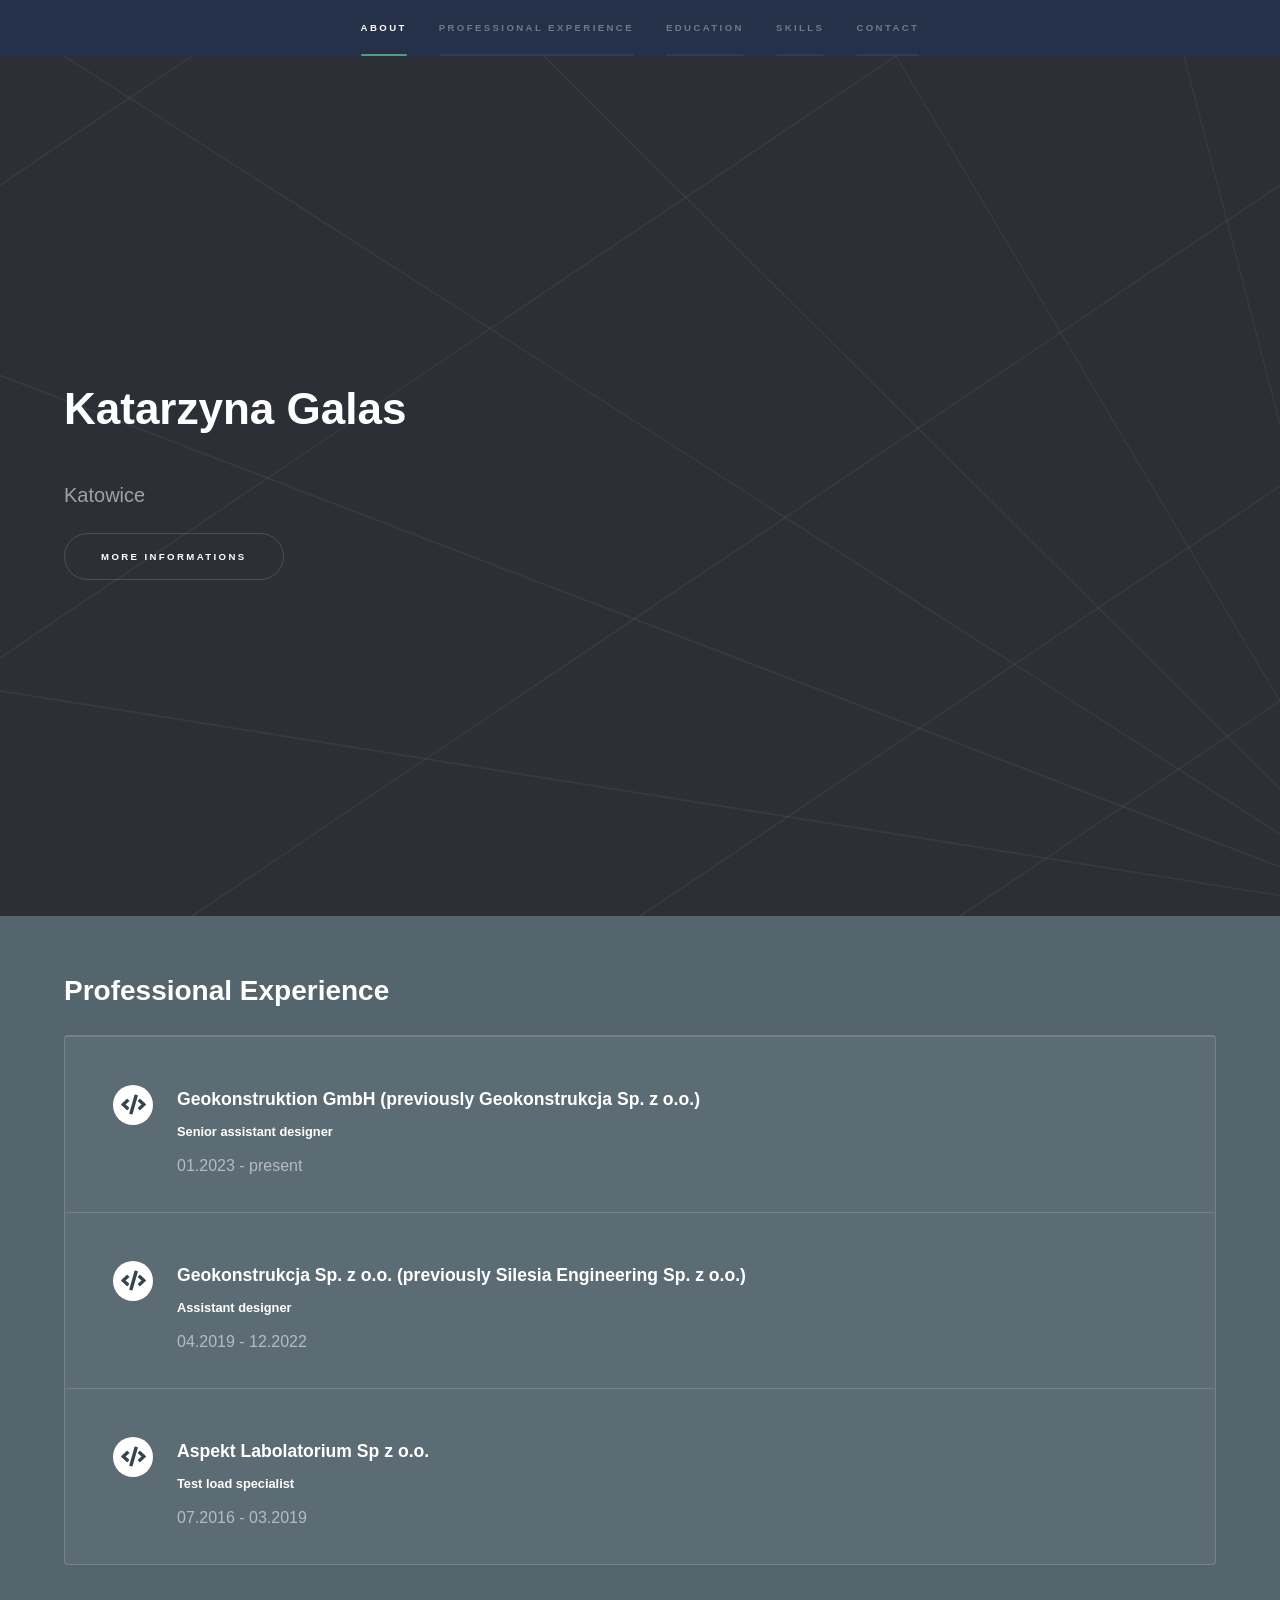
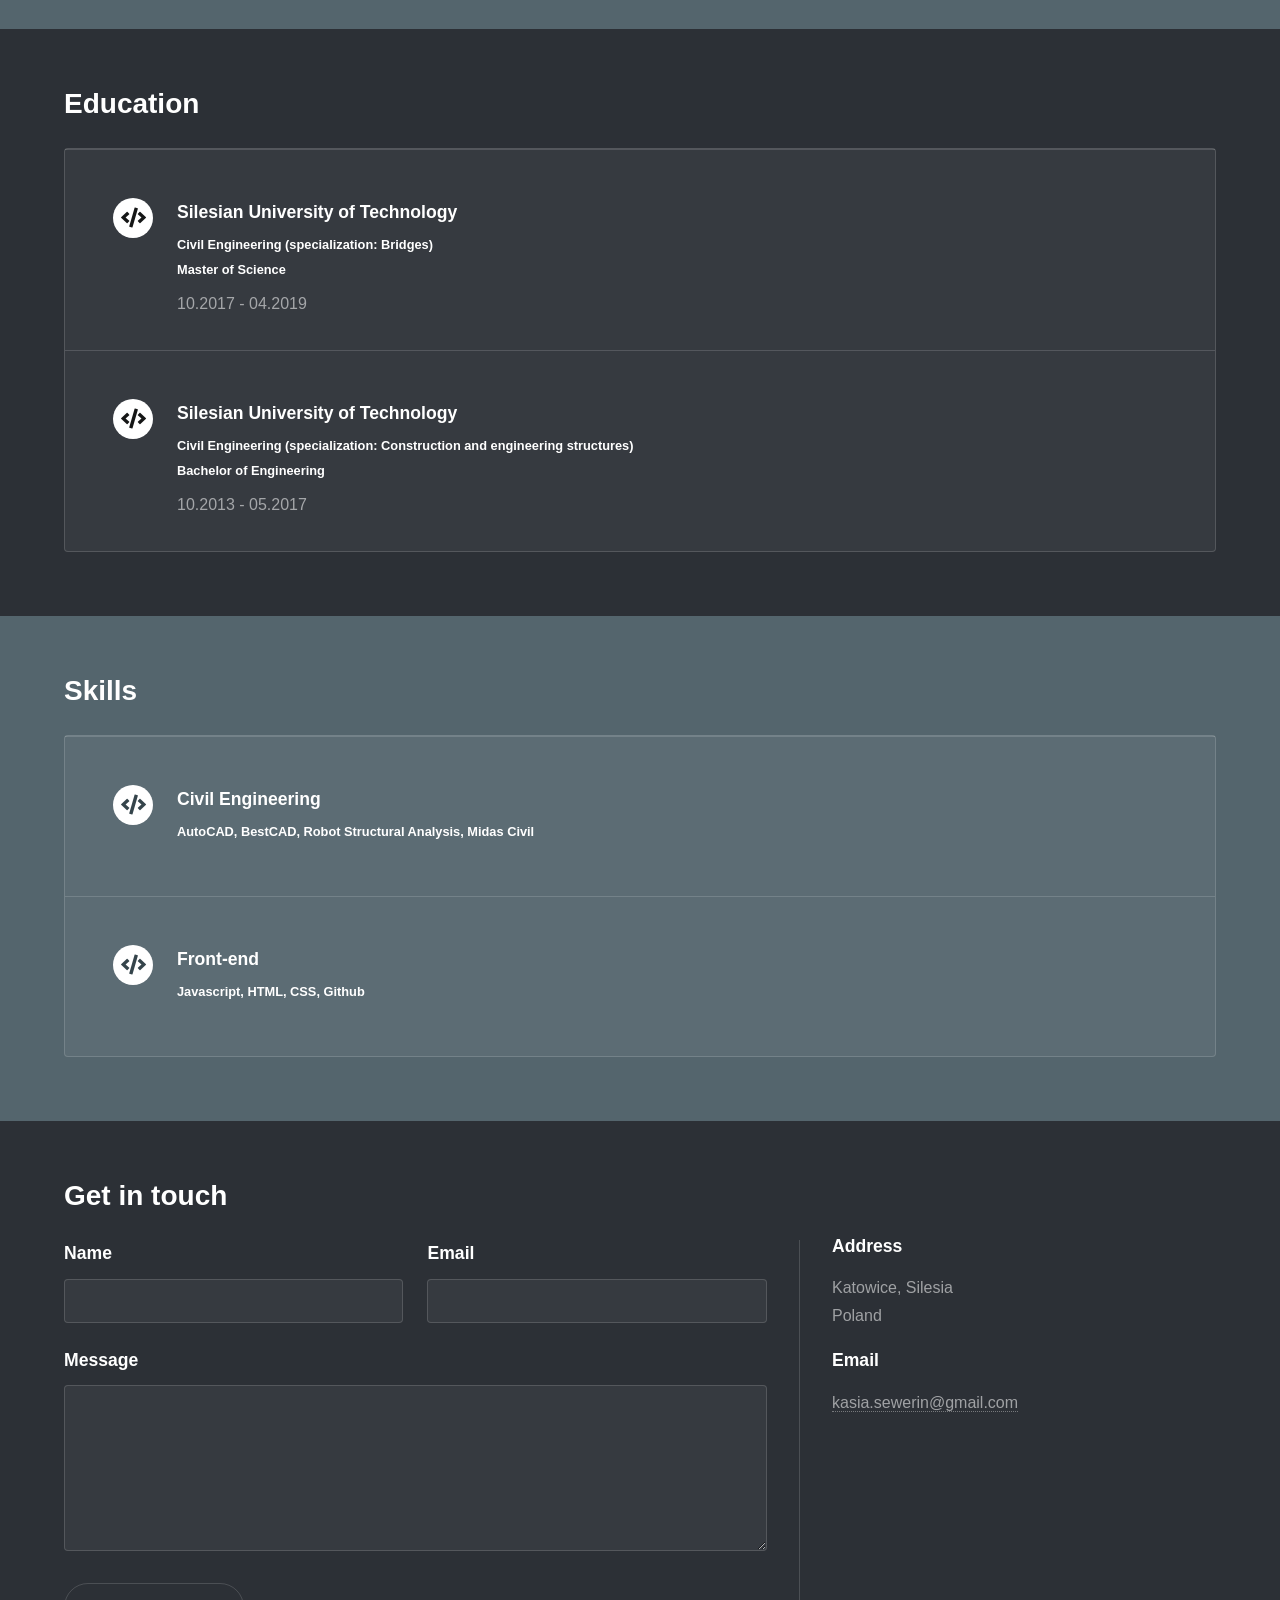
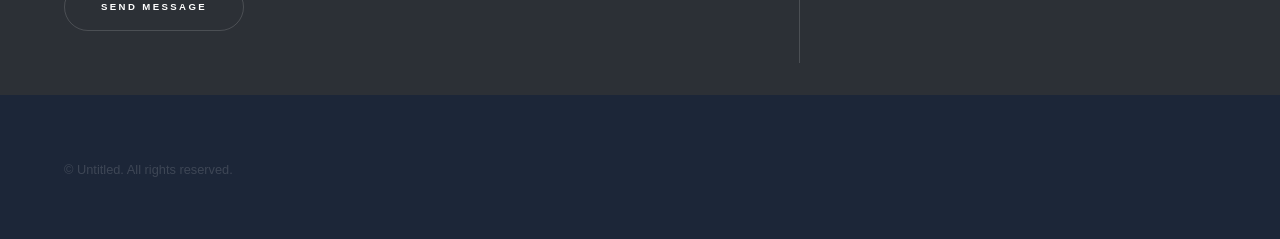
<file: index.html>
<!DOCTYPE HTML>
<!--
	Hyperspace by Pixelarity
	pixelarity.com | hello@pixelarity.com
	License: pixelarity.com/license
-->
<html>
	<head>
		<title>Untitled</title>
		<meta charset="utf-8" />
		<meta name="viewport" content="width=device-width, initial-scale=1, user-scalable=no" />
		<link rel="stylesheet" href="assets/css/main.css" />
		<noscript><link rel="stylesheet" href="assets/css/noscript.css" /></noscript>
	</head>
	<body class="is-preload">

		<!-- Sidebar -->
			<section id="sidebar">
				<div class="inner">
					<nav>
						<ul>
							<li><a href="#intro">About</a></li>
							<li><a href="#one">Professional Experience</a></li>
							<li><a href="#two">Education</a></li>
							<li><a href="#three">Skills</a></li>
							<li><a href="#four">Contact</a></li>
						</ul>
					</nav>
				</div>
			</section>

		<!-- Wrapper -->
			<div id="wrapper">

				<!-- Intro -->
					<section id="intro" class="wrapper style1 fullscreen fade-up">
						<div class="inner">
							<h1>Katarzyna Galas</h1>
							<p>Katowice<br />
							</p>
							<ul class="actions">
								<li><a href="#one" class="button scrolly">More informations</a></li>
							</ul>
						</div>
					</section>
				<!-- One -->
					<section id="one" class="wrapper style2 fade-up">
						<div class="inner">
							<h2>Professional Experience</h2>
							<div class="features">
								<section>
									<span class="icon solid major fa-code"></span>
									<h3>Geokonstruktion GmbH (previously Geokonstrukcja Sp. z o.o.)</h3>
									<h5>Senior assistant designer</h5>
									<p>01.2023 - present</p>
								</section>
								<section>
									<span class="icon solid major fa-code"></span>
									<h3>Geokonstrukcja Sp. z o.o. (previously Silesia Engineering Sp. z o.o.)</h3>
									<h5>Assistant designer</h5>
									<p>04.2019 - 12.2022</p>
								</section>
								<section>
									<span class="icon solid major fa-code"></span>
									<h3>Aspekt Labolatorium Sp z o.o.</h3>
									<h5>Test load specialist</h5>
									<p>07.2016 - 03.2019</p>
								</section>
							</div>
						</div>
					</section>
				<!-- Two -->
					<section id="two" class="wrapper style3 fade-up">
						<div class="inner">
							<h2>Education</h2>
							<div class="features">
								<section>
									<span class="icon solid major fa-code"></span>
									<h3>Silesian University of Technology</h3>
									<h5>Civil Engineering (specialization: Bridges)</h5>
									<h5>Master of Science</h5>
									<p>10.2017 - 04.2019</p>
								</section>
								<section>
									<span class="icon solid major fa-code"></span>
									<h3>Silesian University of Technology</h3>
									<h5>Civil Engineering (specialization: Construction and engineering structures)</h5>
									<h5>Bachelor of Engineering</h5>
									<p>10.2013 - 05.2017</p>
								</section>
							</div>
						</div>
					</section>
				<!-- Three -->
					<section id="three" class="wrapper style2 spotlights">
						<div class="inner">
									<h2>Skills</h2>
									<div class="features">
									<section>
									<span class="icon solid major fa-code"></span>
									<h3>Civil Engineering</h3>
									<h5>AutoCAD, BestCAD, Robot Structural Analysis, Midas Civil</h5><br>
									</section>
									<section>
									<span class="icon solid major fa-code"></span>
									<h3>Front-end</h3>
									<h5>Javascript, HTML, CSS, Github</h5><br>
									</div>
								</div>
							</section>	
						</section>
					<!-- Four -->
					<section id="four" class="wrapper style1 fade-up">
						<div class="inner">
							<h2>Get in touch</h2>
							<div class="split style1">
								<section>
									<form method="post" action="#">
										<div class="fields">
											<div class="field half">
												<label for="name">Name</label>
												<input type="text" name="name" id="name" />
											</div>
											<div class="field half">
												<label for="email">Email</label>
												<input type="text" name="email" id="email" />
											</div>
											<div class="field">
												<label for="message">Message</label>
												<textarea name="message" id="message" rows="5"></textarea>
											</div>
										</div>
										<ul class="actions">
											<li><a href="" class="button submit">Send Message</a></li>
										</ul>
									</form>
								</section>
								<section>
									<ul class="contact">
										<li>
											<h3>Address</h3>
											<span>Katowice, Silesia<br />
											Poland</span>
										</li>
										<li>
											<h3>Email</h3>
											<a href="#">kasia.sewerin@gmail.com</a>
										</li>
										
										
								</section>
							</div>
						</div>
					</section>

			</div>


		<!-- Footer -->
			<footer id="footer" class="wrapper style1-alt">
				<div class="inner">
					<ul class="menu">
						<li>&copy; Untitled. All rights reserved.</li>
					</ul>
				</div>
			</footer>

		<!-- Scripts -->
			<script src="assets/js/jquery.min.js"></script>
			<script src="assets/js/jquery.scrollex.min.js"></script>
			<script src="assets/js/jquery.scrolly.min.js"></script>
			<script src="assets/js/browser.min.js"></script>
			<script src="assets/js/breakpoints.min.js"></script>
			<script src="assets/js/util.js"></script>
			<script src="assets/js/main.js"></script>

	</body>
</html>
</file>
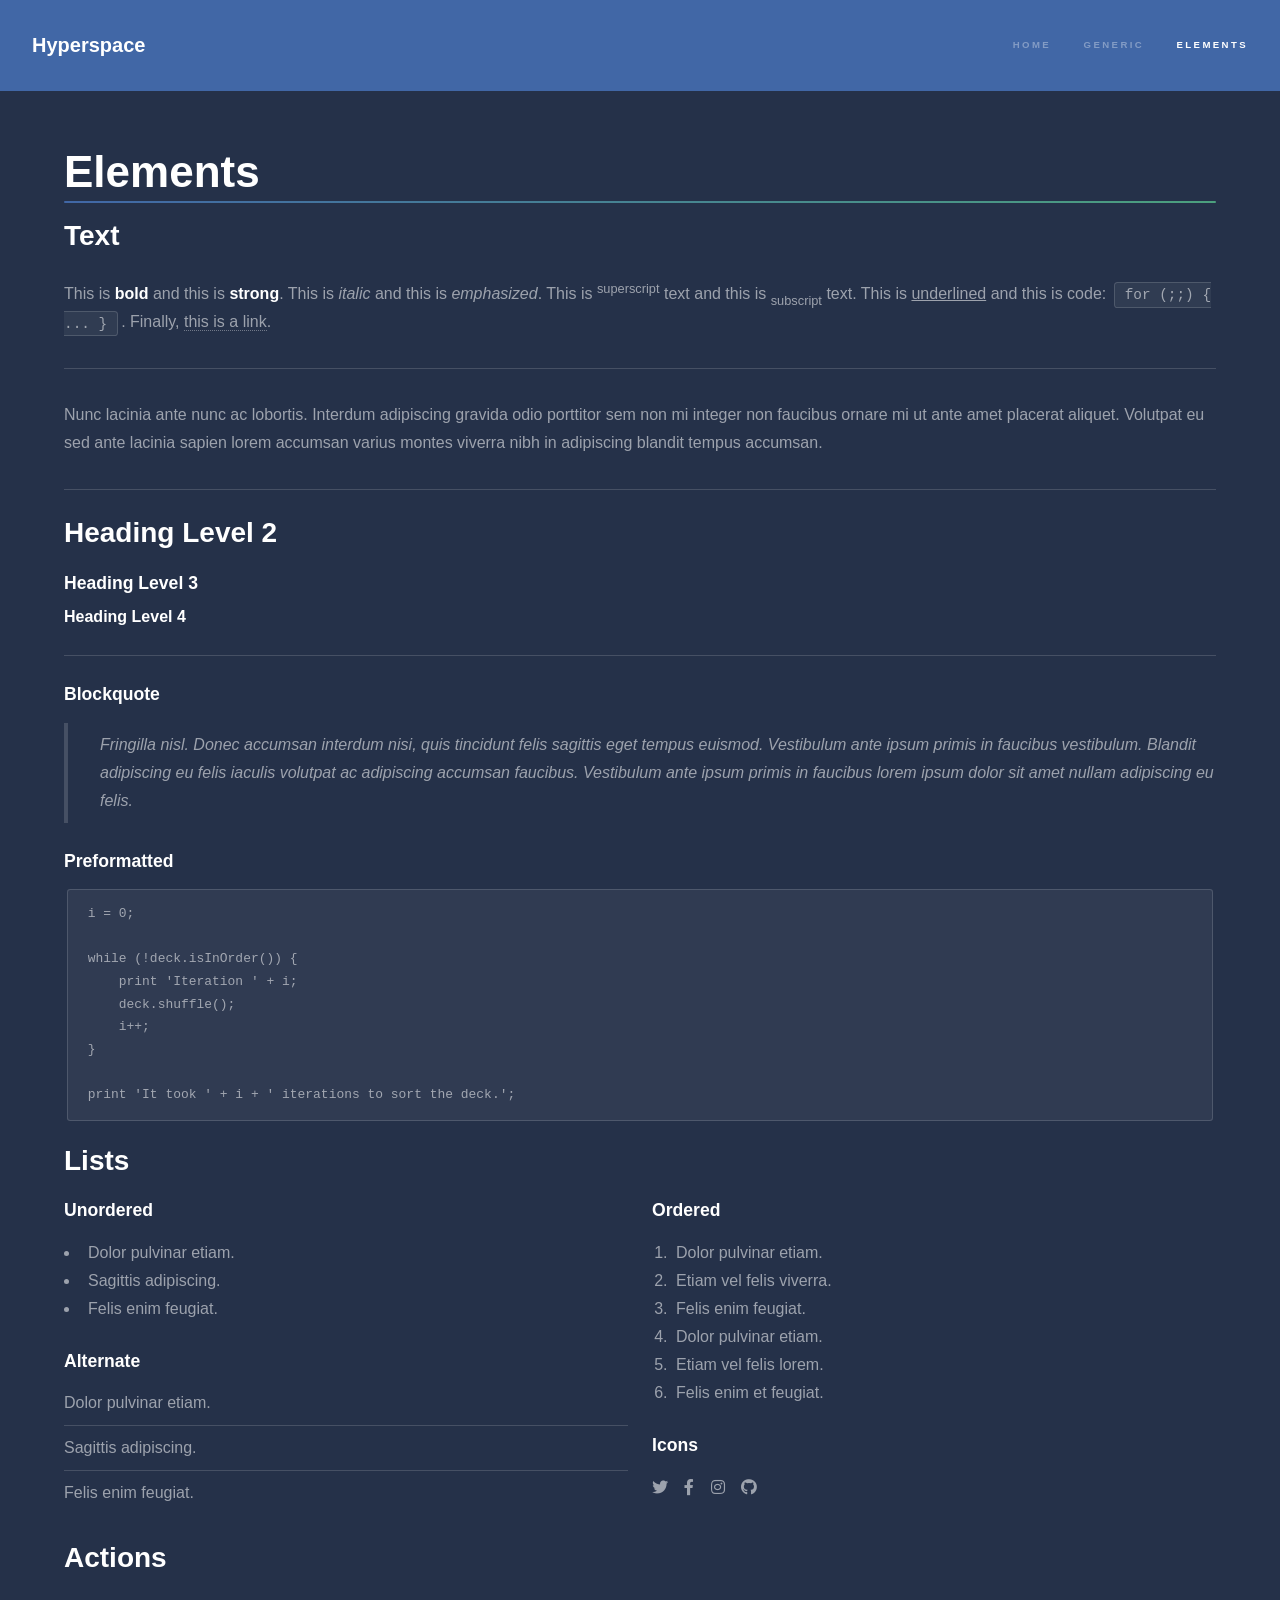
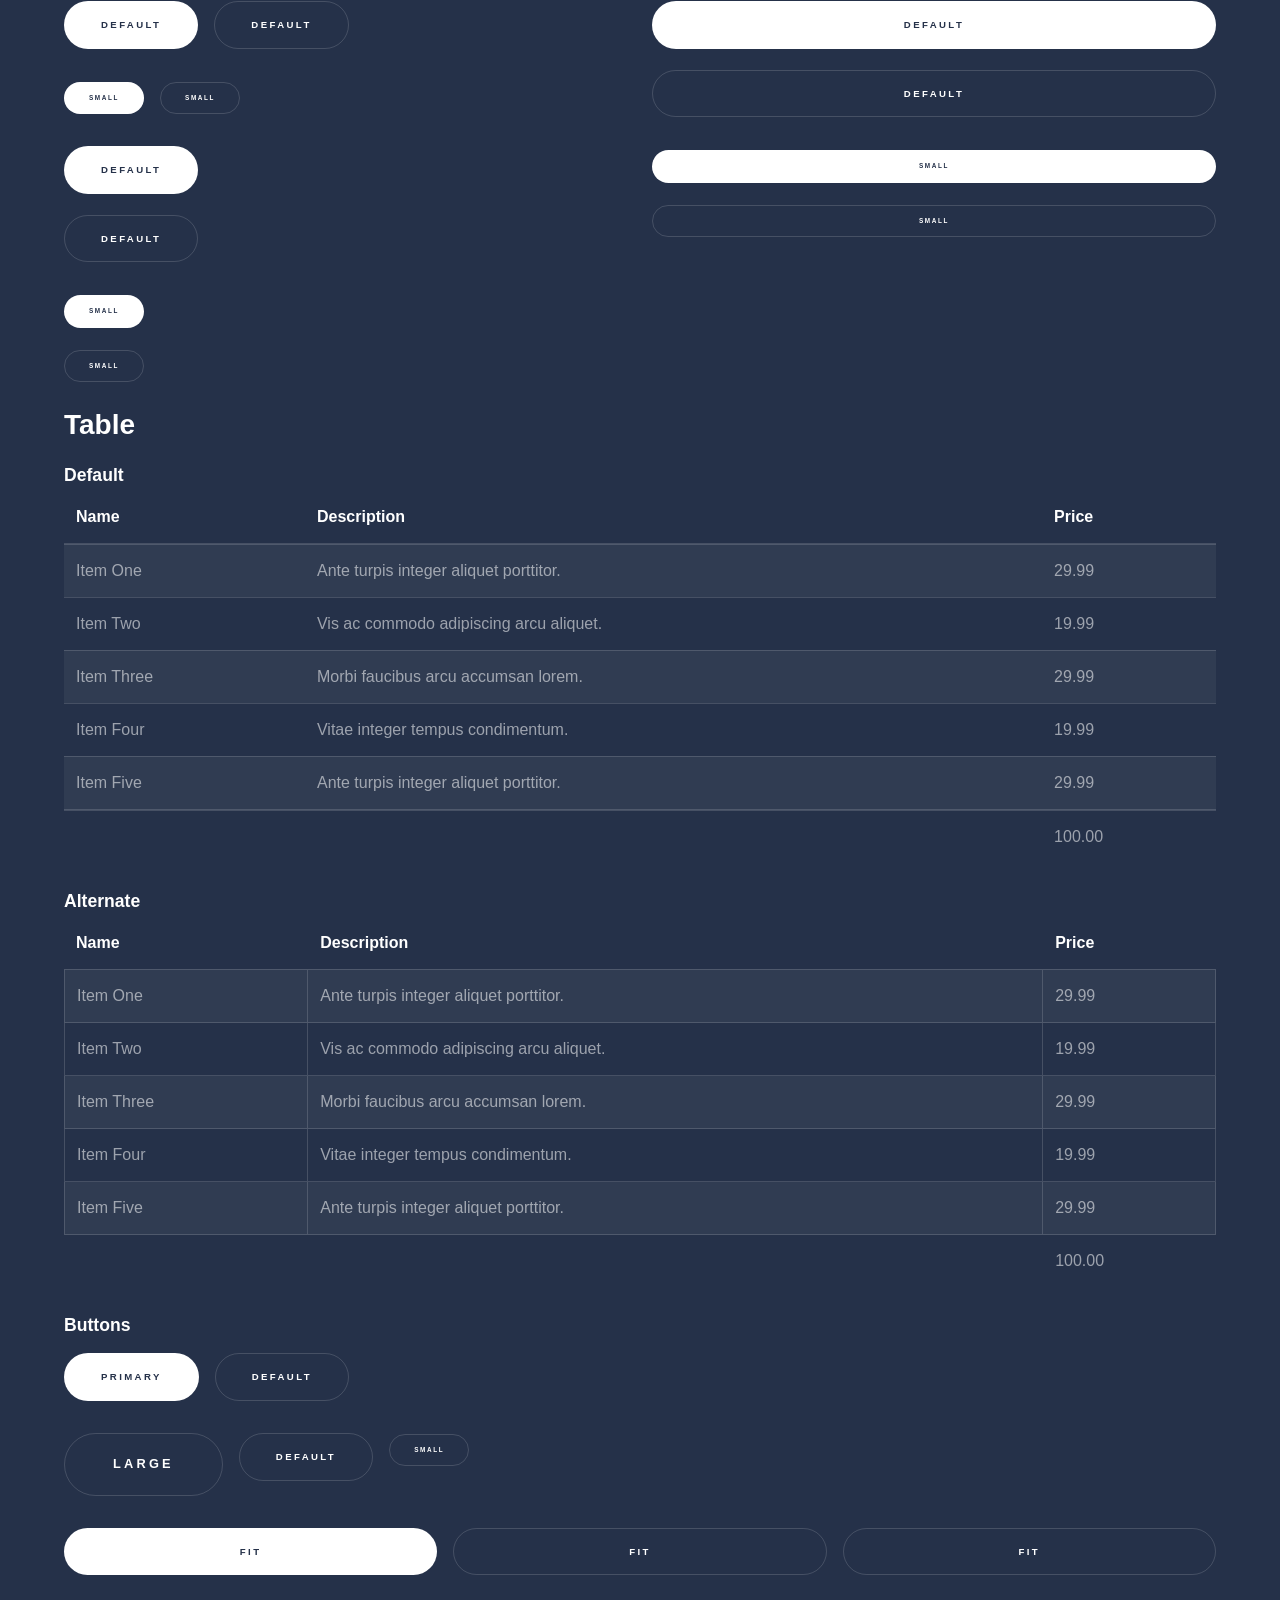
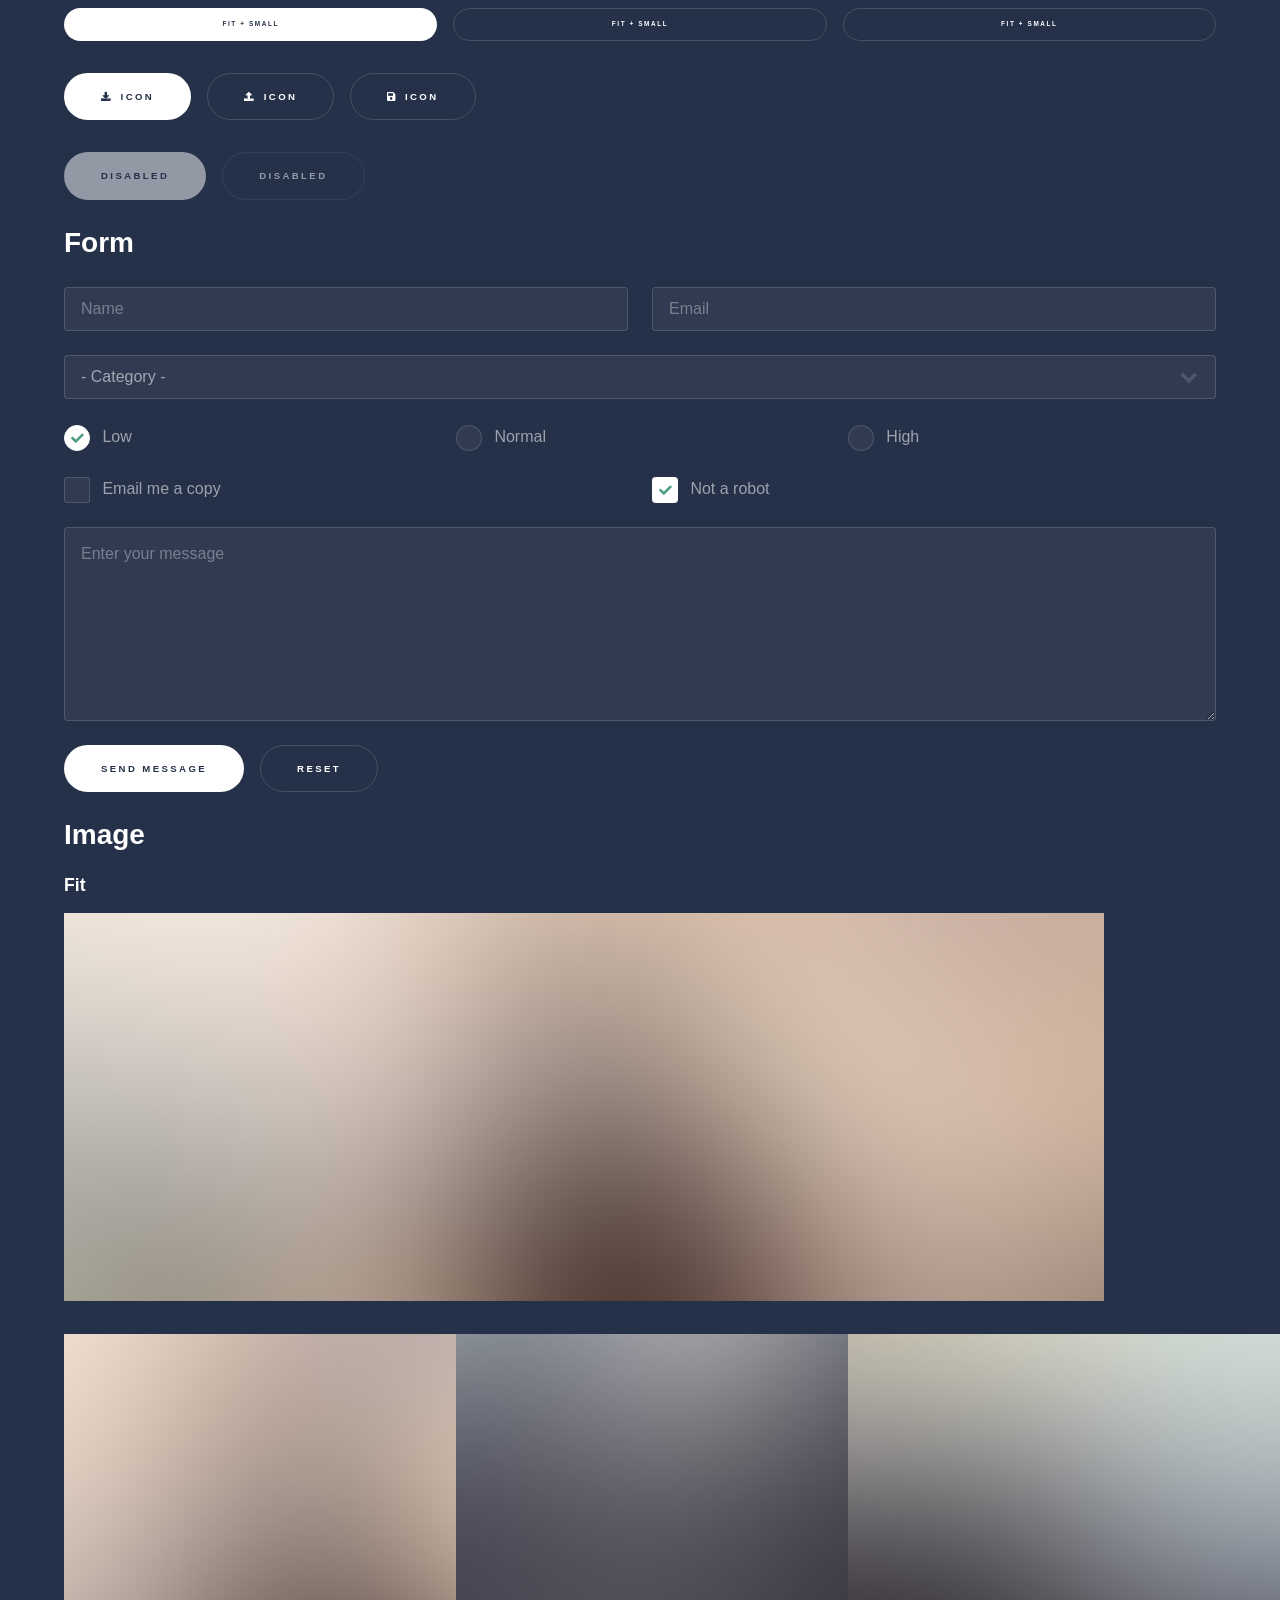
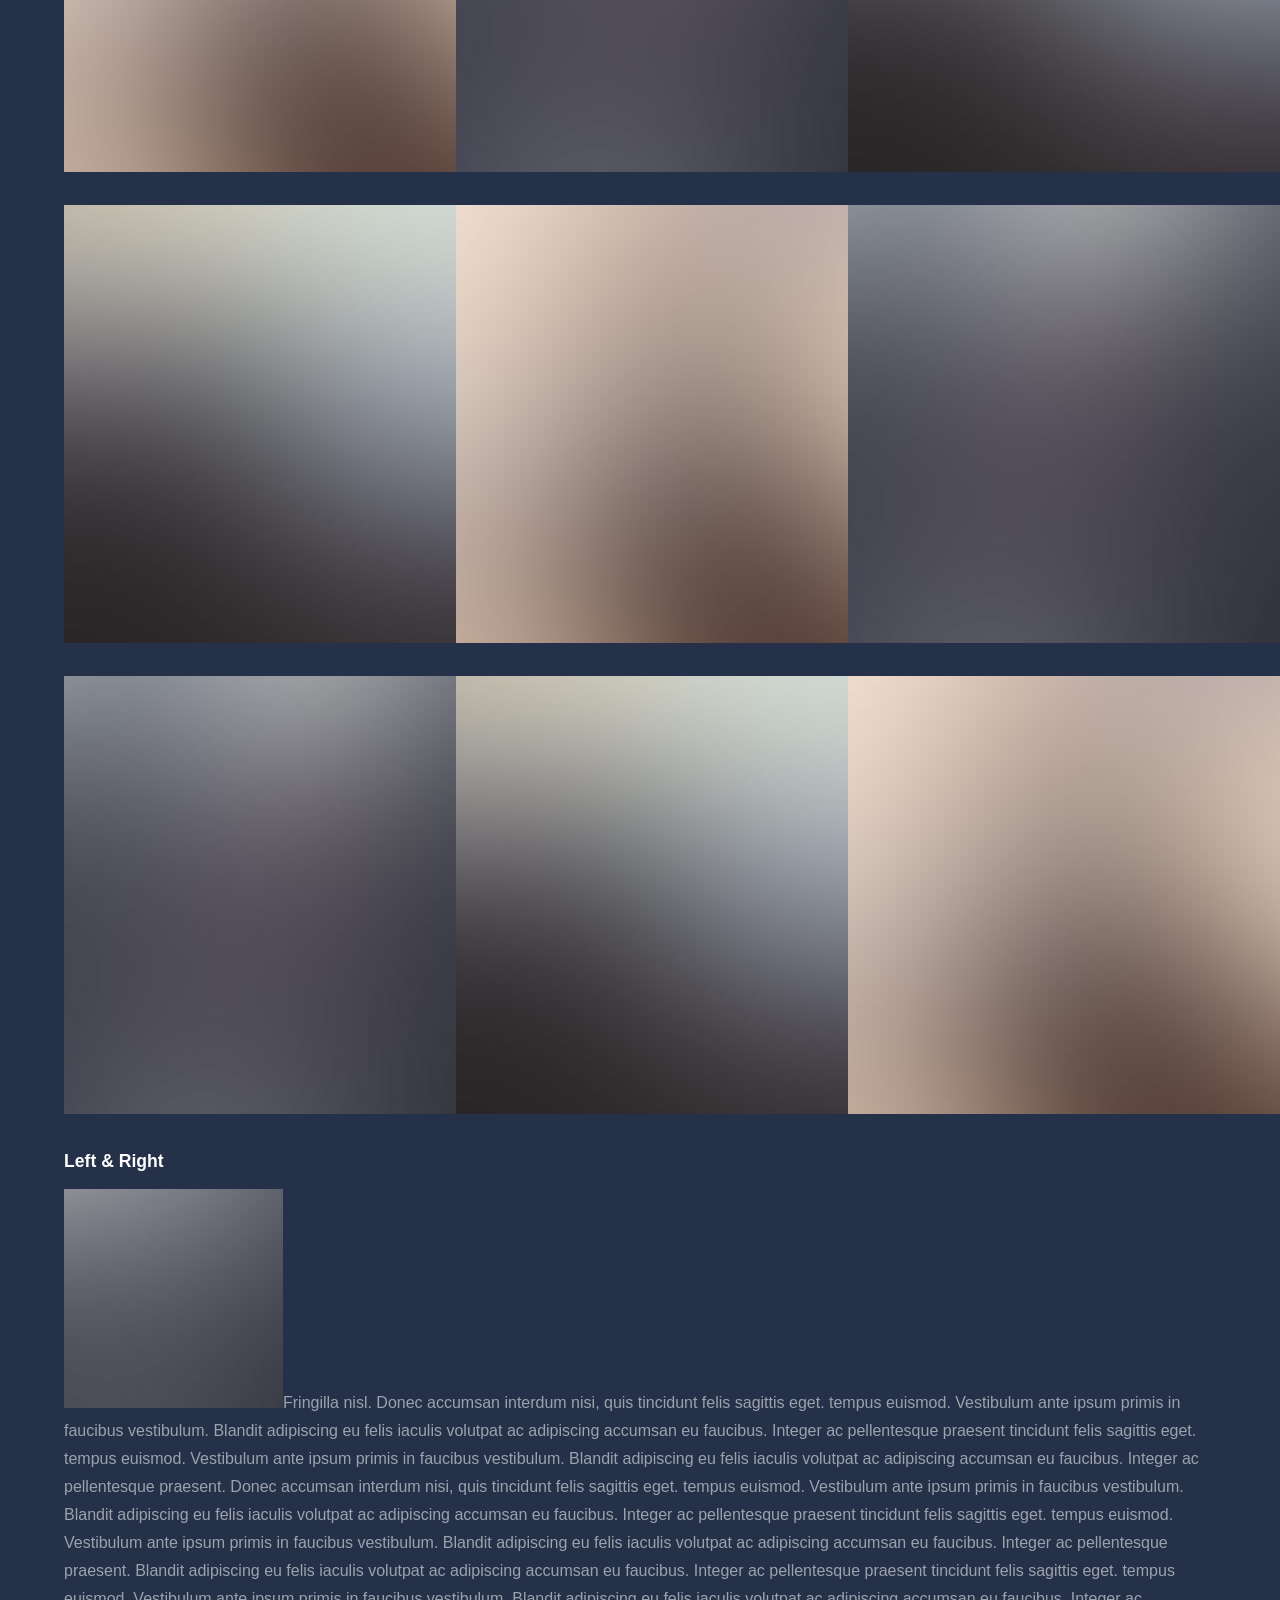
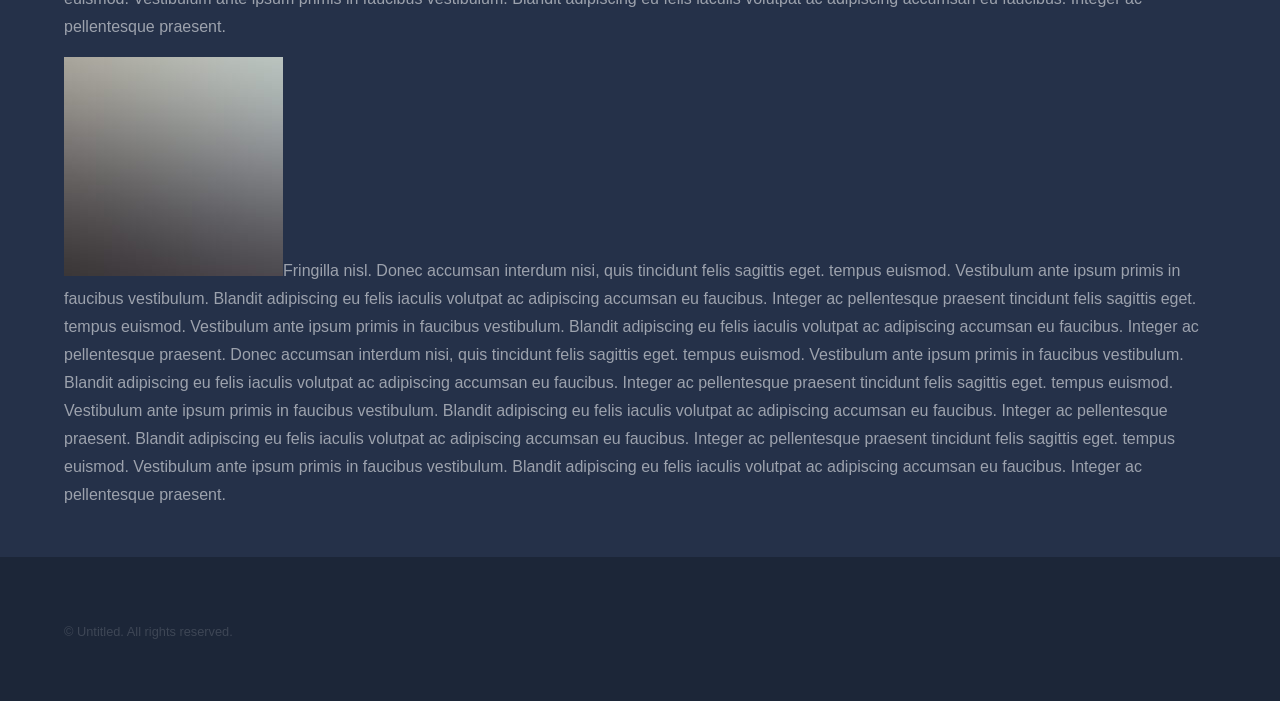
<file: elements.html>
<!DOCTYPE HTML>
<!--
	Hyperspace by Pixelarity
	pixelarity.com | hello@pixelarity.com
	License: pixelarity.com/license
-->
<html>
	<head>
		<title>Untitled</title>
		<meta charset="utf-8" />
		<meta name="viewport" content="width=device-width, initial-scale=1, user-scalable=no" />
		<link rel="stylesheet" href="assets/css/main.css" />
		<noscript><link rel="stylesheet" href="assets/css/noscript.css" /></noscript>
	</head>
	<body class="is-preload">

		<!-- Header -->
			<header id="header">
				<a href="index.html" class="title">Hyperspace</a>
				<nav>
					<ul>
						<li><a href="index.html">Home</a></li>
						<li><a href="generic.html">Generic</a></li>
						<li><a href="elements.html"  class="active">Elements</a></li>
					</ul>
				</nav>
			</header>

		<!-- Wrapper -->
			<div id="wrapper">

				<!-- Main -->
					<section id="main" class="wrapper">
						<div class="inner">
							<h1 class="major">Elements</h1>

							<!-- Text -->
								<section>
									<h2>Text</h2>
									<p>This is <b>bold</b> and this is <strong>strong</strong>. This is <i>italic</i> and this is <em>emphasized</em>.
									This is <sup>superscript</sup> text and this is <sub>subscript</sub> text.
									This is <u>underlined</u> and this is code: <code>for (;;) { ... }</code>. Finally, <a href="#">this is a link</a>.</p>
									<hr />
									<p>Nunc lacinia ante nunc ac lobortis. Interdum adipiscing gravida odio porttitor sem non mi integer non faucibus ornare mi ut ante amet placerat aliquet. Volutpat eu sed ante lacinia sapien lorem accumsan varius montes viverra nibh in adipiscing blandit tempus accumsan.</p>
									<hr />
									<h2>Heading Level 2</h2>
									<h3>Heading Level 3</h3>
									<h4>Heading Level 4</h4>
									<hr />
									<h3>Blockquote</h3>
									<blockquote>Fringilla nisl. Donec accumsan interdum nisi, quis tincidunt felis sagittis eget tempus euismod. Vestibulum ante ipsum primis in faucibus vestibulum. Blandit adipiscing eu felis iaculis volutpat ac adipiscing accumsan faucibus. Vestibulum ante ipsum primis in faucibus lorem ipsum dolor sit amet nullam adipiscing eu felis.</blockquote>
									<h3>Preformatted</h3>
									<pre><code>i = 0;

while (!deck.isInOrder()) {
    print 'Iteration ' + i;
    deck.shuffle();
    i++;
}

print 'It took ' + i + ' iterations to sort the deck.';</code></pre>
								</section>

							<!-- Lists -->
								<section>
									<h2>Lists</h2>
									<div class="row">
										<div class="col-6 col-12-medium">
											<h3>Unordered</h3>
											<ul>
												<li>Dolor pulvinar etiam.</li>
												<li>Sagittis adipiscing.</li>
												<li>Felis enim feugiat.</li>
											</ul>
											<h3>Alternate</h3>
											<ul class="alt">
												<li>Dolor pulvinar etiam.</li>
												<li>Sagittis adipiscing.</li>
												<li>Felis enim feugiat.</li>
											</ul>
										</div>
										<div class="col-6 col-12-medium">
											<h3>Ordered</h3>
											<ol>
												<li>Dolor pulvinar etiam.</li>
												<li>Etiam vel felis viverra.</li>
												<li>Felis enim feugiat.</li>
												<li>Dolor pulvinar etiam.</li>
												<li>Etiam vel felis lorem.</li>
												<li>Felis enim et feugiat.</li>
											</ol>
											<h3>Icons</h3>
											<ul class="icons">
												<li><a href="#" class="icon brands fa-twitter"><span class="label">Twitter</span></a></li>
												<li><a href="#" class="icon brands fa-facebook-f"><span class="label">Facebook</span></a></li>
												<li><a href="#" class="icon brands fa-instagram"><span class="label">Instagram</span></a></li>
												<li><a href="#" class="icon brands fa-github"><span class="label">Github</span></a></li>
											</ul>
										</div>
									</div>
									<h2>Actions</h2>
									<div class="row">
										<div class="col-6 col-12-medium">
											<ul class="actions">
												<li><a href="#" class="button primary">Default</a></li>
												<li><a href="#" class="button">Default</a></li>
											</ul>
											<ul class="actions small">
												<li><a href="#" class="button primary small">Small</a></li>
												<li><a href="#" class="button small">Small</a></li>
											</ul>
											<ul class="actions stacked">
												<li><a href="#" class="button primary">Default</a></li>
												<li><a href="#" class="button">Default</a></li>
											</ul>
											<ul class="actions stacked">
												<li><a href="#" class="button primary small">Small</a></li>
												<li><a href="#" class="button small">Small</a></li>
											</ul>
										</div>
										<div class="col-6 col-12-medium">
											<ul class="actions stacked">
												<li><a href="#" class="button primary fit">Default</a></li>
												<li><a href="#" class="button fit">Default</a></li>
											</ul>
											<ul class="actions stacked">
												<li><a href="#" class="button primary small fit">Small</a></li>
												<li><a href="#" class="button small fit">Small</a></li>
											</ul>
										</div>
									</div>
								</section>

							<!-- Table -->
								<section>
									<h2>Table</h2>
									<h3>Default</h3>
									<div class="table-wrapper">
										<table>
											<thead>
												<tr>
													<th>Name</th>
													<th>Description</th>
													<th>Price</th>
												</tr>
											</thead>
											<tbody>
												<tr>
													<td>Item One</td>
													<td>Ante turpis integer aliquet porttitor.</td>
													<td>29.99</td>
												</tr>
												<tr>
													<td>Item Two</td>
													<td>Vis ac commodo adipiscing arcu aliquet.</td>
													<td>19.99</td>
												</tr>
												<tr>
													<td>Item Three</td>
													<td> Morbi faucibus arcu accumsan lorem.</td>
													<td>29.99</td>
												</tr>
												<tr>
													<td>Item Four</td>
													<td>Vitae integer tempus condimentum.</td>
													<td>19.99</td>
												</tr>
												<tr>
													<td>Item Five</td>
													<td>Ante turpis integer aliquet porttitor.</td>
													<td>29.99</td>
												</tr>
											</tbody>
											<tfoot>
												<tr>
													<td colspan="2"></td>
													<td>100.00</td>
												</tr>
											</tfoot>
										</table>
									</div>

									<h3>Alternate</h3>
									<div class="table-wrapper">
										<table class="alt">
											<thead>
												<tr>
													<th>Name</th>
													<th>Description</th>
													<th>Price</th>
												</tr>
											</thead>
											<tbody>
												<tr>
													<td>Item One</td>
													<td>Ante turpis integer aliquet porttitor.</td>
													<td>29.99</td>
												</tr>
												<tr>
													<td>Item Two</td>
													<td>Vis ac commodo adipiscing arcu aliquet.</td>
													<td>19.99</td>
												</tr>
												<tr>
													<td>Item Three</td>
													<td> Morbi faucibus arcu accumsan lorem.</td>
													<td>29.99</td>
												</tr>
												<tr>
													<td>Item Four</td>
													<td>Vitae integer tempus condimentum.</td>
													<td>19.99</td>
												</tr>
												<tr>
													<td>Item Five</td>
													<td>Ante turpis integer aliquet porttitor.</td>
													<td>29.99</td>
												</tr>
											</tbody>
											<tfoot>
												<tr>
													<td colspan="2"></td>
													<td>100.00</td>
												</tr>
											</tfoot>
										</table>
									</div>
								</section>

							<!-- Buttons -->
								<section>
									<h3>Buttons</h3>
									<ul class="actions">
										<li><a href="#" class="button primary">Primary</a></li>
										<li><a href="#" class="button">Default</a></li>
									</ul>
									<ul class="actions">
										<li><a href="#" class="button large">Large</a></li>
										<li><a href="#" class="button">Default</a></li>
										<li><a href="#" class="button small">Small</a></li>
									</ul>
									<ul class="actions fit">
										<li><a href="#" class="button primary fit">Fit</a></li>
										<li><a href="#" class="button fit">Fit</a></li>
										<li><a href="#" class="button fit">Fit</a></li>
									</ul>
									<ul class="actions fit small">
										<li><a href="#" class="button primary fit small">Fit + Small</a></li>
										<li><a href="#" class="button fit small">Fit + Small</a></li>
										<li><a href="#" class="button fit small">Fit + Small</a></li>
									</ul>
									<ul class="actions">
										<li><a href="#" class="button primary icon solid fa-download">Icon</a></li>
										<li><a href="#" class="button icon solid fa-upload">Icon</a></li>
										<li><a href="#" class="button icon solid fa-save">Icon</a></li>
									</ul>
									<ul class="actions">
										<li><span class="button primary disabled">Disabled</span></li>
										<li><span class="button disabled">Disabled</span></li>
									</ul>
								</section>

							<!-- Form -->
								<section>
									<h2>Form</h2>
									<form method="post" action="#">
										<div class="row gtr-uniform">
											<div class="col-6 col-12-xsmall">
												<input type="text" name="demo-name" id="demo-name" value="" placeholder="Name" />
											</div>
											<div class="col-6 col-12-xsmall">
												<input type="email" name="demo-email" id="demo-email" value="" placeholder="Email" />
											</div>
											<div class="col-12">
												<select name="demo-category" id="demo-category">
													<option value="">- Category -</option>
													<option value="1">Manufacturing</option>
													<option value="1">Shipping</option>
													<option value="1">Administration</option>
													<option value="1">Human Resources</option>
												</select>
											</div>
											<div class="col-4 col-12-small">
												<input type="radio" id="demo-priority-low" name="demo-priority" checked>
												<label for="demo-priority-low">Low</label>
											</div>
											<div class="col-4 col-12-small">
												<input type="radio" id="demo-priority-normal" name="demo-priority">
												<label for="demo-priority-normal">Normal</label>
											</div>
											<div class="col-4 col-12-small">
												<input type="radio" id="demo-priority-high" name="demo-priority">
												<label for="demo-priority-high">High</label>
											</div>
											<div class="col-6 col-12-small">
												<input type="checkbox" id="demo-copy" name="demo-copy">
												<label for="demo-copy">Email me a copy</label>
											</div>
											<div class="col-6 col-12-small">
												<input type="checkbox" id="demo-human" name="demo-human" checked>
												<label for="demo-human">Not a robot</label>
											</div>
											<div class="col-12">
												<textarea name="demo-message" id="demo-message" placeholder="Enter your message" rows="6"></textarea>
											</div>
											<div class="col-12">
												<ul class="actions">
													<li><input type="submit" value="Send Message" class="primary" /></li>
													<li><input type="reset" value="Reset" /></li>
												</ul>
											</div>
										</div>
									</form>
								</section>

							<!-- Image -->
								<section>
									<h2>Image</h2>
									<h3>Fit</h3>
									<div class="box alt">
										<div class="row gtr-uniform">
											<div class="col-12"><span class="image fit"><img src="images/pic04.jpg" alt="" /></span></div>
											<div class="col-4"><span class="image fit"><img src="images/pic01.jpg" alt="" /></span></div>
											<div class="col-4"><span class="image fit"><img src="images/pic02.jpg" alt="" /></span></div>
											<div class="col-4"><span class="image fit"><img src="images/pic03.jpg" alt="" /></span></div>
											<div class="col-4"><span class="image fit"><img src="images/pic03.jpg" alt="" /></span></div>
											<div class="col-4"><span class="image fit"><img src="images/pic01.jpg" alt="" /></span></div>
											<div class="col-4"><span class="image fit"><img src="images/pic02.jpg" alt="" /></span></div>
											<div class="col-4"><span class="image fit"><img src="images/pic02.jpg" alt="" /></span></div>
											<div class="col-4"><span class="image fit"><img src="images/pic03.jpg" alt="" /></span></div>
											<div class="col-4"><span class="image fit"><img src="images/pic01.jpg" alt="" /></span></div>
										</div>
									</div>
									<h3>Left &amp; Right</h3>
									<p><span class="image left"><img src="images/pic05.jpg" alt="" /></span>Fringilla nisl. Donec accumsan interdum nisi, quis tincidunt felis sagittis eget. tempus euismod. Vestibulum ante ipsum primis in faucibus vestibulum. Blandit adipiscing eu felis iaculis volutpat ac adipiscing accumsan eu faucibus. Integer ac pellentesque praesent tincidunt felis sagittis eget. tempus euismod. Vestibulum ante ipsum primis in faucibus vestibulum. Blandit adipiscing eu felis iaculis volutpat ac adipiscing accumsan eu faucibus. Integer ac pellentesque praesent. Donec accumsan interdum nisi, quis tincidunt felis sagittis eget. tempus euismod. Vestibulum ante ipsum primis in faucibus vestibulum. Blandit adipiscing eu felis iaculis volutpat ac adipiscing accumsan eu faucibus. Integer ac pellentesque praesent tincidunt felis sagittis eget. tempus euismod. Vestibulum ante ipsum primis in faucibus vestibulum. Blandit adipiscing eu felis iaculis volutpat ac adipiscing accumsan eu faucibus. Integer ac pellentesque praesent. Blandit adipiscing eu felis iaculis volutpat ac adipiscing accumsan eu faucibus. Integer ac pellentesque praesent tincidunt felis sagittis eget. tempus euismod. Vestibulum ante ipsum primis in faucibus vestibulum. Blandit adipiscing eu felis iaculis volutpat ac adipiscing accumsan eu faucibus. Integer ac pellentesque praesent.</p>
									<p><span class="image right"><img src="images/pic06.jpg" alt="" /></span>Fringilla nisl. Donec accumsan interdum nisi, quis tincidunt felis sagittis eget. tempus euismod. Vestibulum ante ipsum primis in faucibus vestibulum. Blandit adipiscing eu felis iaculis volutpat ac adipiscing accumsan eu faucibus. Integer ac pellentesque praesent tincidunt felis sagittis eget. tempus euismod. Vestibulum ante ipsum primis in faucibus vestibulum. Blandit adipiscing eu felis iaculis volutpat ac adipiscing accumsan eu faucibus. Integer ac pellentesque praesent. Donec accumsan interdum nisi, quis tincidunt felis sagittis eget. tempus euismod. Vestibulum ante ipsum primis in faucibus vestibulum. Blandit adipiscing eu felis iaculis volutpat ac adipiscing accumsan eu faucibus. Integer ac pellentesque praesent tincidunt felis sagittis eget. tempus euismod. Vestibulum ante ipsum primis in faucibus vestibulum. Blandit adipiscing eu felis iaculis volutpat ac adipiscing accumsan eu faucibus. Integer ac pellentesque praesent. Blandit adipiscing eu felis iaculis volutpat ac adipiscing accumsan eu faucibus. Integer ac pellentesque praesent tincidunt felis sagittis eget. tempus euismod. Vestibulum ante ipsum primis in faucibus vestibulum. Blandit adipiscing eu felis iaculis volutpat ac adipiscing accumsan eu faucibus. Integer ac pellentesque praesent.</p>
								</section>

						</div>
					</section>

			</div>

		<!-- Footer -->
			<footer id="footer" class="wrapper alt">
				<div class="inner">
					<ul class="menu">
						<li>&copy; Untitled. All rights reserved.</li>
					</ul>
				</div>
			</footer>

		<!-- Scripts -->
			<script src="assets/js/jquery.min.js"></script>
			<script src="assets/js/jquery.scrollex.min.js"></script>
			<script src="assets/js/jquery.scrolly.min.js"></script>
			<script src="assets/js/browser.min.js"></script>
			<script src="assets/js/breakpoints.min.js"></script>
			<script src="assets/js/util.js"></script>
			<script src="assets/js/main.js"></script>

	</body>
</html>
</file>
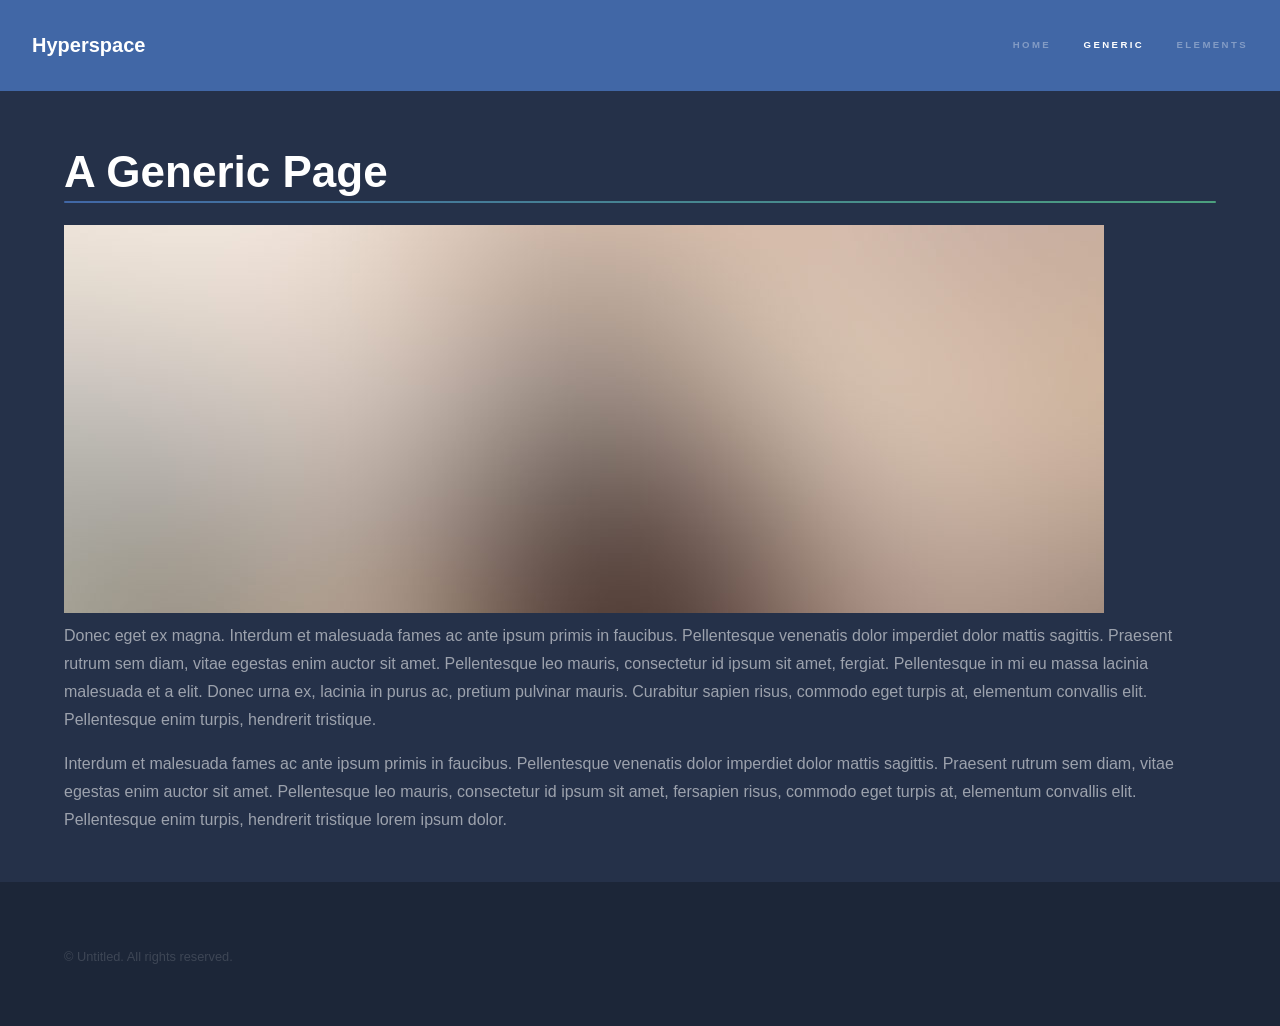
<file: generic.html>
<!DOCTYPE HTML>
<!--
	Hyperspace by Pixelarity
	pixelarity.com | hello@pixelarity.com
	License: pixelarity.com/license
-->
<html>
	<head>
		<title>Untitled</title>
		<meta charset="utf-8" />
		<meta name="viewport" content="width=device-width, initial-scale=1, user-scalable=no" />
		<link rel="stylesheet" href="assets/css/main.css" />
		<noscript><link rel="stylesheet" href="assets/css/noscript.css" /></noscript>
	</head>
	<body class="is-preload">

		<!-- Header -->
			<header id="header">
				<a href="index.html" class="title">Hyperspace</a>
				<nav>
					<ul>
						<li><a href="index.html">Home</a></li>
						<li><a href="generic.html" class="active">Generic</a></li>
						<li><a href="elements.html">Elements</a></li>
					</ul>
				</nav>
			</header>

		<!-- Wrapper -->
			<div id="wrapper">

				<!-- Main -->
					<section id="main" class="wrapper">
						<div class="inner">
							<h1 class="major">A Generic Page</h1>
							<span class="image fit"><img src="images/pic04.jpg" alt="" /></span>
							<p>Donec eget ex magna. Interdum et malesuada fames ac ante ipsum primis in faucibus. Pellentesque venenatis dolor imperdiet dolor mattis sagittis. Praesent rutrum sem diam, vitae egestas enim auctor sit amet. Pellentesque leo mauris, consectetur id ipsum sit amet, fergiat. Pellentesque in mi eu massa lacinia malesuada et a elit. Donec urna ex, lacinia in purus ac, pretium pulvinar mauris. Curabitur sapien risus, commodo eget turpis at, elementum convallis elit. Pellentesque enim turpis, hendrerit tristique.</p>
							<p>Interdum et malesuada fames ac ante ipsum primis in faucibus. Pellentesque venenatis dolor imperdiet dolor mattis sagittis. Praesent rutrum sem diam, vitae egestas enim auctor sit amet. Pellentesque leo mauris, consectetur id ipsum sit amet, fersapien risus, commodo eget turpis at, elementum convallis elit. Pellentesque enim turpis, hendrerit tristique lorem ipsum dolor.</p>
						</div>
					</section>

			</div>

		<!-- Footer -->
			<footer id="footer" class="wrapper alt">
				<div class="inner">
					<ul class="menu">
						<li>&copy; Untitled. All rights reserved.</li>
					</ul>
				</div>
			</footer>

		<!-- Scripts -->
			<script src="assets/js/jquery.min.js"></script>
			<script src="assets/js/jquery.scrollex.min.js"></script>
			<script src="assets/js/jquery.scrolly.min.js"></script>
			<script src="assets/js/browser.min.js"></script>
			<script src="assets/js/breakpoints.min.js"></script>
			<script src="assets/js/util.js"></script>
			<script src="assets/js/main.js"></script>

	</body>
</html>
</file>
<file: assets/css/noscript.css>
/*
	Hyperspace by Pixelarity
	pixelarity.com | hello@pixelarity.com
	License: pixelarity.com/license
*/

/* Wrapper */

	.wrapper > .inner {
		opacity: 1 !important;
		-moz-transform: none !important;
		-webkit-transform: none !important;
		-ms-transform: none !important;
		transform: none !important;
	}

/* Sidebar */

	#sidebar > .inner {
		opacity: 1 !important;
	}

	#sidebar nav > ul > li {
		-moz-transform: none !important;
		-webkit-transform: none !important;
		-ms-transform: none !important;
		transform: none !important;
		opacity: 1 !important;
	}
</file>
<file: assets/css/main.css>
@import url(fontawesome-all.min.css);

/*
	Hyperspace by Pixelarity
	pixelarity.com | hello@pixelarity.com
	License: pixelarity.com/license
*/

html, body, div, span, applet, object,
iframe, h1, h2, h3, h4, h5, h6, p, blockquote,
pre, a, abbr, acronym, address, big, cite,
code, del, dfn, em, img, ins, kbd, q, s, samp,
small, strike, strong, sub, sup, tt, var, b,
u, i, center, dl, dt, dd, ol, ul, li, fieldset,
form, label, legend, table, caption, tbody,
tfoot, thead, tr, th, td, article, aside,
canvas, details, embed, figure, figcaption,
footer, header, hgroup, menu, nav, output, ruby,
section, summary, time, mark, audio, video {
	margin: 0;
	padding: 0;
	border: 0;
	font-size: 100%;
	font: inherit;
	vertical-align: baseline;}

article, aside, details, figcaption, figure,
footer, header, hgroup, menu, nav, section {
	display: block;}

body {
	line-height: 1;
}

ol, ul {
	list-style: none;
}

blockquote, q {
	quotes: none;
}

	blockquote:before, blockquote:after, q:before, q:after {
		content: '';
		content: none;
	}

table {
	border-collapse: collapse;
	border-spacing: 0;
}

body {
	-webkit-text-size-adjust: none;
}

mark {
	background-color: transparent;
	color: inherit;
}

input::-moz-focus-inner {
	border: 0;
	padding: 0;
}

input, select, textarea {
	-moz-appearance: none;
	-webkit-appearance: none;
	-ms-appearance: none;
	appearance: none;
}

/* Basic */

	@-ms-viewport {
		width: device-width;
	}

	body {
		-ms-overflow-style: scrollbar;
	}

	@media screen and (max-width: 480px) {

		html, body {
			min-width: 320px;
		}

	}

	html {
		box-sizing: border-box;
	}

	*, *:before, *:after {
		box-sizing: inherit;
	}

	body {
		background: #253149;
	}

		body.is-preload *, body.is-preload *:before, body.is-preload *:after {
			-moz-animation: none !important;
			-webkit-animation: none !important;
			-ms-animation: none !important;
			animation: none !important;
			-moz-transition: none !important;
			-webkit-transition: none !important;
			-ms-transition: none !important;
			transition: none !important;
		}

/* Type */

	body, input, select, textarea {
		color: rgba(255, 255, 255, 0.55);
		font-family: Arial, Helvetica, sans-serif;
		font-size: 16.5pt;
		font-weight: normal;
		line-height: 1.75;
	}

		@media screen and (max-width: 1680px) {

			body, input, select, textarea {
				font-size: 13pt;
			}

		}

		@media screen and (max-width: 1280px) {

			body, input, select, textarea {
				font-size: 12pt;
			}

		}

		@media screen and (max-width: 360px) {

			body, input, select, textarea {
				font-size: 11pt;
			}

		}

	a {
		-moz-transition: color 0.2s ease, border-bottom-color 0.2s ease;
		-webkit-transition: color 0.2s ease, border-bottom-color 0.2s ease;
		-ms-transition: color 0.2s ease, border-bottom-color 0.2s ease;
		transition: color 0.2s ease, border-bottom-color 0.2s ease;
		border-bottom: dotted 1px rgba(255, 255, 255, 0.35);
		color: inherit;
		text-decoration: none;
	}

		a:hover {
			border-bottom-color: transparent;
			color: #ffffff;
		}

	strong, b {
		color: #ffffff;
		font-weight: bold;
	}

	em, i {
		font-style: italic;
	}

	p {
		margin: 0 0 1em 0;
	}

	h1, h2, h3, h4, h5, h6 {
		color: #ffffff;
		font-weight: bold;
		line-height: .75;
		margin: 0 0 1.2em 0;
	}

		h1 a, h2 a, h3 a, h4 a, h5 a, h6 a {
			color: inherit;
			text-decoration: none;
		}

	h1 {
		font-size: 2.75em;
	}

		h1.major {
			margin: 0 0 0.5em 0;
			position: relative;
			padding-bottom: 0.35em;
		}

			h1.major:after {
				background-image: -moz-linear-gradient(to right, #4167a6, #4ca07e);
				background-image: -webkit-linear-gradient(to right, #4167a6, #4ca07e);
				background-image: -ms-linear-gradient(to right, #4167a6, #4ca07e);
				background-image: linear-gradient(to right, #4167a6, #4ca07e);
				-moz-transition: max-width 0.2s ease;
				-webkit-transition: max-width 0.2s ease;
				-ms-transition: max-width 0.2s ease;
				transition: max-width 0.2s ease;
				border-radius: 0.2em;
				bottom: 0;
				content: '';
				height: 0.05em;
				position: absolute;
				right: 0;
				width: 100%;
			}

	h2 {
		font-size: 1.75em;
	}

	h3 {
		font-size: 1.1em;
	}

	h4 {
		font-size: 1em;
	}

	h5 {
		font-size: 0.8em;
	}

	h6 {
		font-size: 0.6em;
	}

	@media screen and (max-width: 736px) {

		h1 {
			font-size: 2em;
		}

		h2 {
			font-size: 1.25em;
		}

		h3 {
			font-size: 1em;
		}

		h4 {
			font-size: 0.8em;
		}

		h5 {
			font-size: 0.6em;
		}

		h6 {
			font-size: 0.6em;
		}

	}

	sub {
		font-size: 0.8em;
		position: relative;
		top: 0.5em;
	}

	sup {
		font-size: 0.8em;
		position: relative;
		top: -0.5em;
	}

	blockquote {
		border-left: solid 4px rgba(255, 255, 255, 0.15);
		font-style: italic;
		margin: 0 0 2em 0;
		padding: 0.5em 0 0.5em 2em;
	}

	code {
		background: rgba(255, 255, 255, 0.05);
		border-radius: 0.25em;
		border: solid 1px rgba(255, 255, 255, 0.15);
		font-family: "Courier New", monospace;
		font-size: 0.9em;
		margin: 0 0.25em;
		padding: 0.25em 0.65em;
	}

	pre {
		-webkit-overflow-scrolling: touch;
		font-family: "Courier New", monospace;
		font-size: 0.9em;
		margin: 0 0 2em 0;
	}

		pre code {
			display: block;
			line-height: 1.75em;
			padding: 1em 1.5em;
			overflow-x: auto;
		}

	hr {
		border: 0;
		border-bottom: solid 1px rgba(255, 255, 255, 0.15);
		margin: 2em 0;
	}

		hr.major {
			margin: 3em 0;
		}

	.align-left {
		text-align: left;
	}

	.align-center {
		text-align: center;
	}

	.align-right {
		text-align: right;
	}

/* Row */

	.row {
		display: flex;
		flex-wrap: wrap;
		box-sizing: border-box;
		align-items: stretch;
	}

		.row > * {
			box-sizing: border-box;
		}

		.row.gtr-uniform > * > :last-child {
			margin-bottom: 0;
		}

		.row.aln-left {
			justify-content: flex-start;
		}

		.row.aln-center {
			justify-content: center;
		}

		.row.aln-right {
			justify-content: flex-end;
		}

		.row.aln-top {
			align-items: flex-start;
		}

		.row.aln-middle {
			align-items: center;
		}

		.row.aln-bottom {
			align-items: flex-end;
		}

		.row > .imp {
			order: -1;
		}

		.row > .col-1 {
			width: 8.33333%;
		}

		.row > .off-1 {
			margin-left: 8.33333%;
		}

		.row > .col-2 {
			width: 16.66667%;
		}

		.row > .off-2 {
			margin-left: 16.66667%;
		}

		.row > .col-3 {
			width: 25%;
		}

		.row > .off-3 {
			margin-left: 25%;
		}

		.row > .col-4 {
			width: 33.33333%;
		}

		.row > .off-4 {
			margin-left: 33.33333%;
		}

		.row > .col-5 {
			width: 41.66667%;
		}

		.row > .off-5 {
			margin-left: 41.66667%;
		}

		.row > .col-6 {
			width: 50%;
		}

		.row > .off-6 {
			margin-left: 50%;
		}

		.row > .col-7 {
			width: 58.33333%;
		}

		.row > .off-7 {
			margin-left: 58.33333%;
		}

		.row > .col-8 {
			width: 66.66667%;
		}

		.row > .off-8 {
			margin-left: 66.66667%;
		}

		.row > .col-9 {
			width: 75%;
		}

		.row > .off-9 {
			margin-left: 75%;
		}

		.row > .col-10 {
			width: 83.33333%;
		}

		.row > .off-10 {
			margin-left: 83.33333%;
		}

		.row > .col-11 {
			width: 91.66667%;
		}

		.row > .off-11 {
			margin-left: 91.66667%;
		}

		.row > .col-12 {
			width: 100%;
		}

		.row > .off-12 {
			margin-left: 100%;
		}

		.row.gtr-0 {
			margin-top: 0;
			margin-left: 0em;
		}

			.row.gtr-0 > * {
				padding: 0 0 0 0em;
			}

			.row.gtr-0.gtr-uniform {
				margin-top: 0em;
			}

				.row.gtr-0.gtr-uniform > * {
					padding-top: 0em;
				}

		.row.gtr-25 {
			margin-top: 0;
			margin-left: -0.375em;
		}

			.row.gtr-25 > * {
				padding: 0 0 0 0.375em;
			}

			.row.gtr-25.gtr-uniform {
				margin-top: -0.375em;
			}

				.row.gtr-25.gtr-uniform > * {
					padding-top: 0.375em;
				}

		.row.gtr-50 {
			margin-top: 0;
			margin-left: -0.75em;
		}

			.row.gtr-50 > * {
				padding: 0 0 0 0.75em;
			}

			.row.gtr-50.gtr-uniform {
				margin-top: -0.75em;
			}

				.row.gtr-50.gtr-uniform > * {
					padding-top: 0.75em;
				}

		.row {
			margin-top: 0;
			margin-left: -1.5em;
		}

			.row > * {
				padding: 0 0 0 1.5em;
			}

			.row.gtr-uniform {
				margin-top: -1.5em;
			}

				.row.gtr-uniform > * {
					padding-top: 1.5em;
				}

		.row.gtr-150 {
			margin-top: 0;
			margin-left: -2.25em;
		}

			.row.gtr-150 > * {
				padding: 0 0 0 2.25em;
			}

			.row.gtr-150.gtr-uniform {
				margin-top: -2.25em;
			}

				.row.gtr-150.gtr-uniform > * {
					padding-top: 2.25em;
				}

		.row.gtr-200 {
			margin-top: 0;
			margin-left: -3em;
		}

			.row.gtr-200 > * {
				padding: 0 0 0 3em;
			}

			.row.gtr-200.gtr-uniform {
				margin-top: -3em;
			}

				.row.gtr-200.gtr-uniform > * {
					padding-top: 3em;
				}

		@media screen and (max-width: 1680px) {

			.row {
				display: flex;
				flex-wrap: wrap;
				box-sizing: border-box;
				align-items: stretch;
			}

				.row > * {
					box-sizing: border-box;
				}

				.row.gtr-uniform > * > :last-child {
					margin-bottom: 0;
				}

				.row.aln-left {
					justify-content: flex-start;
				}

				.row.aln-center {
					justify-content: center;
				}

				.row.aln-right {
					justify-content: flex-end;
				}

				.row.aln-top {
					align-items: flex-start;
				}

				.row.aln-middle {
					align-items: center;
				}

				.row.aln-bottom {
					align-items: flex-end;
				}

				.row > .imp-xlarge {
					order: -1;
				}

				.row > .col-1-xlarge {
					width: 8.33333%;
				}

				.row > .off-1-xlarge {
					margin-left: 8.33333%;
				}

				.row > .col-2-xlarge {
					width: 16.66667%;
				}

				.row > .off-2-xlarge {
					margin-left: 16.66667%;
				}

				.row > .col-3-xlarge {
					width: 25%;
				}

				.row > .off-3-xlarge {
					margin-left: 25%;
				}

				.row > .col-4-xlarge {
					width: 33.33333%;
				}

				.row > .off-4-xlarge {
					margin-left: 33.33333%;
				}

				.row > .col-5-xlarge {
					width: 41.66667%;
				}

				.row > .off-5-xlarge {
					margin-left: 41.66667%;
				}

				.row > .col-6-xlarge {
					width: 50%;
				}

				.row > .off-6-xlarge {
					margin-left: 50%;
				}

				.row > .col-7-xlarge {
					width: 58.33333%;
				}

				.row > .off-7-xlarge {
					margin-left: 58.33333%;
				}

				.row > .col-8-xlarge {
					width: 66.66667%;
				}

				.row > .off-8-xlarge {
					margin-left: 66.66667%;
				}

				.row > .col-9-xlarge {
					width: 75%;
				}

				.row > .off-9-xlarge {
					margin-left: 75%;
				}

				.row > .col-10-xlarge {
					width: 83.33333%;
				}

				.row > .off-10-xlarge {
					margin-left: 83.33333%;
				}

				.row > .col-11-xlarge {
					width: 91.66667%;
				}

				.row > .off-11-xlarge {
					margin-left: 91.66667%;
				}

				.row > .col-12-xlarge {
					width: 100%;
				}

				.row > .off-12-xlarge {
					margin-left: 100%;
				}

				.row.gtr-0 {
					margin-top: 0;
					margin-left: 0em;
				}

					.row.gtr-0 > * {
						padding: 0 0 0 0em;
					}

					.row.gtr-0.gtr-uniform {
						margin-top: 0em;
					}

						.row.gtr-0.gtr-uniform > * {
							padding-top: 0em;
						}

				.row.gtr-25 {
					margin-top: 0;
					margin-left: -0.375em;
				}

					.row.gtr-25 > * {
						padding: 0 0 0 0.375em;
					}

					.row.gtr-25.gtr-uniform {
						margin-top: -0.375em;
					}

						.row.gtr-25.gtr-uniform > * {
							padding-top: 0.375em;
						}

				.row.gtr-50 {
					margin-top: 0;
					margin-left: -0.75em;
				}

					.row.gtr-50 > * {
						padding: 0 0 0 0.75em;
					}

					.row.gtr-50.gtr-uniform {
						margin-top: -0.75em;
					}

						.row.gtr-50.gtr-uniform > * {
							padding-top: 0.75em;
						}

				.row {
					margin-top: 0;
					margin-left: -1.5em;
				}

					.row > * {
						padding: 0 0 0 1.5em;
					}

					.row.gtr-uniform {
						margin-top: -1.5em;
					}

						.row.gtr-uniform > * {
							padding-top: 1.5em;
						}

				.row.gtr-150 {
					margin-top: 0;
					margin-left: -2.25em;
				}

					.row.gtr-150 > * {
						padding: 0 0 0 2.25em;
					}

					.row.gtr-150.gtr-uniform {
						margin-top: -2.25em;
					}

						.row.gtr-150.gtr-uniform > * {
							padding-top: 2.25em;
						}

				.row.gtr-200 {
					margin-top: 0;
					margin-left: -3em;
				}

					.row.gtr-200 > * {
						padding: 0 0 0 3em;
					}

					.row.gtr-200.gtr-uniform {
						margin-top: -3em;
					}

						.row.gtr-200.gtr-uniform > * {
							padding-top: 3em;
						}

		}

		@media screen and (max-width: 1280px) {

			.row {
				display: flex;
				flex-wrap: wrap;
				box-sizing: border-box;
				align-items: stretch;
			}

				.row > * {
					box-sizing: border-box;
				}

				.row.gtr-uniform > * > :last-child {
					margin-bottom: 0;
				}

				.row.aln-left {
					justify-content: flex-start;
				}

				.row.aln-center {
					justify-content: center;
				}

				.row.aln-right {
					justify-content: flex-end;
				}

				.row.aln-top {
					align-items: flex-start;
				}

				.row.aln-middle {
					align-items: center;
				}

				.row.aln-bottom {
					align-items: flex-end;
				}

				.row > .imp-large {
					order: -1;
				}

				.row > .col-1-large {
					width: 8.33333%;
				}

				.row > .off-1-large {
					margin-left: 8.33333%;
				}

				.row > .col-2-large {
					width: 16.66667%;
				}

				.row > .off-2-large {
					margin-left: 16.66667%;
				}

				.row > .col-3-large {
					width: 25%;
				}

				.row > .off-3-large {
					margin-left: 25%;
				}

				.row > .col-4-large {
					width: 33.33333%;
				}

				.row > .off-4-large {
					margin-left: 33.33333%;
				}

				.row > .col-5-large {
					width: 41.66667%;
				}

				.row > .off-5-large {
					margin-left: 41.66667%;
				}

				.row > .col-6-large {
					width: 50%;
				}

				.row > .off-6-large {
					margin-left: 50%;
				}

				.row > .col-7-large {
					width: 58.33333%;
				}

				.row > .off-7-large {
					margin-left: 58.33333%;
				}

				.row > .col-8-large {
					width: 66.66667%;
				}

				.row > .off-8-large {
					margin-left: 66.66667%;
				}

				.row > .col-9-large {
					width: 75%;
				}

				.row > .off-9-large {
					margin-left: 75%;
				}

				.row > .col-10-large {
					width: 83.33333%;
				}

				.row > .off-10-large {
					margin-left: 83.33333%;
				}

				.row > .col-11-large {
					width: 91.66667%;
				}

				.row > .off-11-large {
					margin-left: 91.66667%;
				}

				.row > .col-12-large {
					width: 100%;
				}

				.row > .off-12-large {
					margin-left: 100%;
				}

				.row.gtr-0 {
					margin-top: 0;
					margin-left: 0em;
				}

					.row.gtr-0 > * {
						padding: 0 0 0 0em;
					}

					.row.gtr-0.gtr-uniform {
						margin-top: 0em;
					}

						.row.gtr-0.gtr-uniform > * {
							padding-top: 0em;
						}

				.row.gtr-25 {
					margin-top: 0;
					margin-left: -0.375em;
				}

					.row.gtr-25 > * {
						padding: 0 0 0 0.375em;
					}

					.row.gtr-25.gtr-uniform {
						margin-top: -0.375em;
					}

						.row.gtr-25.gtr-uniform > * {
							padding-top: 0.375em;
						}

				.row.gtr-50 {
					margin-top: 0;
					margin-left: -0.75em;
				}

					.row.gtr-50 > * {
						padding: 0 0 0 0.75em;
					}

					.row.gtr-50.gtr-uniform {
						margin-top: -0.75em;
					}

						.row.gtr-50.gtr-uniform > * {
							padding-top: 0.75em;
						}

				.row {
					margin-top: 0;
					margin-left: -1.5em;
				}

					.row > * {
						padding: 0 0 0 1.5em;
					}

					.row.gtr-uniform {
						margin-top: -1.5em;
					}

						.row.gtr-uniform > * {
							padding-top: 1.5em;
						}

				.row.gtr-150 {
					margin-top: 0;
					margin-left: -2.25em;
				}

					.row.gtr-150 > * {
						padding: 0 0 0 2.25em;
					}

					.row.gtr-150.gtr-uniform {
						margin-top: -2.25em;
					}

						.row.gtr-150.gtr-uniform > * {
							padding-top: 2.25em;
						}

				.row.gtr-200 {
					margin-top: 0;
					margin-left: -3em;
				}

					.row.gtr-200 > * {
						padding: 0 0 0 3em;
					}

					.row.gtr-200.gtr-uniform {
						margin-top: -3em;
					}

						.row.gtr-200.gtr-uniform > * {
							padding-top: 3em;
						}

		}

		@media screen and (max-width: 980px) {

			.row {
				display: flex;
				flex-wrap: wrap;
				box-sizing: border-box;
				align-items: stretch;
			}

				.row > * {
					box-sizing: border-box;
				}

				.row.gtr-uniform > * > :last-child {
					margin-bottom: 0;
				}

				.row.aln-left {
					justify-content: flex-start;
				}

				.row.aln-center {
					justify-content: center;
				}

				.row.aln-right {
					justify-content: flex-end;
				}

				.row.aln-top {
					align-items: flex-start;
				}

				.row.aln-middle {
					align-items: center;
				}

				.row.aln-bottom {
					align-items: flex-end;
				}

				.row > .imp-medium {
					order: -1;
				}

				.row > .col-1-medium {
					width: 8.33333%;
				}

				.row > .off-1-medium {
					margin-left: 8.33333%;
				}

				.row > .col-2-medium {
					width: 16.66667%;
				}

				.row > .off-2-medium {
					margin-left: 16.66667%;
				}

				.row > .col-3-medium {
					width: 25%;
				}

				.row > .off-3-medium {
					margin-left: 25%;
				}

				.row > .col-4-medium {
					width: 33.33333%;
				}

				.row > .off-4-medium {
					margin-left: 33.33333%;
				}

				.row > .col-5-medium {
					width: 41.66667%;
				}

				.row > .off-5-medium {
					margin-left: 41.66667%;
				}

				.row > .col-6-medium {
					width: 50%;
				}

				.row > .off-6-medium {
					margin-left: 50%;
				}

				.row > .col-7-medium {
					width: 58.33333%;
				}

				.row > .off-7-medium {
					margin-left: 58.33333%;
				}

				.row > .col-8-medium {
					width: 66.66667%;
				}

				.row > .off-8-medium {
					margin-left: 66.66667%;
				}

				.row > .col-9-medium {
					width: 75%;
				}

				.row > .off-9-medium {
					margin-left: 75%;
				}

				.row > .col-10-medium {
					width: 83.33333%;
				}

				.row > .off-10-medium {
					margin-left: 83.33333%;
				}

				.row > .col-11-medium {
					width: 91.66667%;
				}

				.row > .off-11-medium {
					margin-left: 91.66667%;
				}

				.row > .col-12-medium {
					width: 100%;
				}

				.row > .off-12-medium {
					margin-left: 100%;
				}

				.row.gtr-0 {
					margin-top: 0;
					margin-left: 0em;
				}

					.row.gtr-0 > * {
						padding: 0 0 0 0em;
					}

					.row.gtr-0.gtr-uniform {
						margin-top: 0em;
					}

						.row.gtr-0.gtr-uniform > * {
							padding-top: 0em;
						}

				.row.gtr-25 {
					margin-top: 0;
					margin-left: -0.375em;
				}

					.row.gtr-25 > * {
						padding: 0 0 0 0.375em;
					}

					.row.gtr-25.gtr-uniform {
						margin-top: -0.375em;
					}

						.row.gtr-25.gtr-uniform > * {
							padding-top: 0.375em;
						}

				.row.gtr-50 {
					margin-top: 0;
					margin-left: -0.75em;
				}

					.row.gtr-50 > * {
						padding: 0 0 0 0.75em;
					}

					.row.gtr-50.gtr-uniform {
						margin-top: -0.75em;
					}

						.row.gtr-50.gtr-uniform > * {
							padding-top: 0.75em;
						}

				.row {
					margin-top: 0;
					margin-left: -1.5em;
				}

					.row > * {
						padding: 0 0 0 1.5em;
					}

					.row.gtr-uniform {
						margin-top: -1.5em;
					}

						.row.gtr-uniform > * {
							padding-top: 1.5em;
						}

				.row.gtr-150 {
					margin-top: 0;
					margin-left: -2.25em;
				}

					.row.gtr-150 > * {
						padding: 0 0 0 2.25em;
					}

					.row.gtr-150.gtr-uniform {
						margin-top: -2.25em;
					}

						.row.gtr-150.gtr-uniform > * {
							padding-top: 2.25em;
						}

				.row.gtr-200 {
					margin-top: 0;
					margin-left: -3em;
				}

					.row.gtr-200 > * {
						padding: 0 0 0 3em;
					}

					.row.gtr-200.gtr-uniform {
						margin-top: -3em;
					}

						.row.gtr-200.gtr-uniform > * {
							padding-top: 3em;
						}

		}

		@media screen and (max-width: 736px) {

			.row {
				display: flex;
				flex-wrap: wrap;
				box-sizing: border-box;
				align-items: stretch;
			}

				.row > * {
					box-sizing: border-box;
				}

				.row.gtr-uniform > * > :last-child {
					margin-bottom: 0;
				}

				.row.aln-left {
					justify-content: flex-start;
				}

				.row.aln-center {
					justify-content: center;
				}

				.row.aln-right {
					justify-content: flex-end;
				}

				.row.aln-top {
					align-items: flex-start;
				}

				.row.aln-middle {
					align-items: center;
				}

				.row.aln-bottom {
					align-items: flex-end;
				}

				.row > .imp-small {
					order: -1;
				}

				.row > .col-1-small {
					width: 8.33333%;
				}

				.row > .off-1-small {
					margin-left: 8.33333%;
				}

				.row > .col-2-small {
					width: 16.66667%;
				}

				.row > .off-2-small {
					margin-left: 16.66667%;
				}

				.row > .col-3-small {
					width: 25%;
				}

				.row > .off-3-small {
					margin-left: 25%;
				}

				.row > .col-4-small {
					width: 33.33333%;
				}

				.row > .off-4-small {
					margin-left: 33.33333%;
				}

				.row > .col-5-small {
					width: 41.66667%;
				}

				.row > .off-5-small {
					margin-left: 41.66667%;
				}

				.row > .col-6-small {
					width: 50%;
				}

				.row > .off-6-small {
					margin-left: 50%;
				}

				.row > .col-7-small {
					width: 58.33333%;
				}

				.row > .off-7-small {
					margin-left: 58.33333%;
				}

				.row > .col-8-small {
					width: 66.66667%;
				}

				.row > .off-8-small {
					margin-left: 66.66667%;
				}

				.row > .col-9-small {
					width: 75%;
				}

				.row > .off-9-small {
					margin-left: 75%;
				}

				.row > .col-10-small {
					width: 83.33333%;
				}

				.row > .off-10-small {
					margin-left: 83.33333%;
				}

				.row > .col-11-small {
					width: 91.66667%;
				}

				.row > .off-11-small {
					margin-left: 91.66667%;
				}

				.row > .col-12-small {
					width: 100%;
				}

				.row > .off-12-small {
					margin-left: 100%;
				}

				.row.gtr-0 {
					margin-top: 0;
					margin-left: 0em;
				}

					.row.gtr-0 > * {
						padding: 0 0 0 0em;
					}

					.row.gtr-0.gtr-uniform {
						margin-top: 0em;
					}

						.row.gtr-0.gtr-uniform > * {
							padding-top: 0em;
						}

				.row.gtr-25 {
					margin-top: 0;
					margin-left: -0.375em;
				}

					.row.gtr-25 > * {
						padding: 0 0 0 0.375em;
					}

					.row.gtr-25.gtr-uniform {
						margin-top: -0.375em;
					}

						.row.gtr-25.gtr-uniform > * {
							padding-top: 0.375em;
						}

				.row.gtr-50 {
					margin-top: 0;
					margin-left: -0.75em;
				}

					.row.gtr-50 > * {
						padding: 0 0 0 0.75em;
					}

					.row.gtr-50.gtr-uniform {
						margin-top: -0.75em;
					}

						.row.gtr-50.gtr-uniform > * {
							padding-top: 0.75em;
						}

				.row {
					margin-top: 0;
					margin-left: -1.5em;
				}

					.row > * {
						padding: 0 0 0 1.5em;
					}

					.row.gtr-uniform {
						margin-top: -1.5em;
					}

						.row.gtr-uniform > * {
							padding-top: 1.5em;
						}

				.row.gtr-150 {
					margin-top: 0;
					margin-left: -2.25em;
				}

					.row.gtr-150 > * {
						padding: 0 0 0 2.25em;
					}

					.row.gtr-150.gtr-uniform {
						margin-top: -2.25em;
					}

						.row.gtr-150.gtr-uniform > * {
							padding-top: 2.25em;
						}

				.row.gtr-200 {
					margin-top: 0;
					margin-left: -3em;
				}

					.row.gtr-200 > * {
						padding: 0 0 0 3em;
					}

					.row.gtr-200.gtr-uniform {
						margin-top: -3em;
					}

						.row.gtr-200.gtr-uniform > * {
							padding-top: 3em;
						}

		}

		@media screen and (max-width: 480px) {

			.row {
				display: flex;
				flex-wrap: wrap;
				box-sizing: border-box;
				align-items: stretch;
			}

				.row > * {
					box-sizing: border-box;
				}

				.row.gtr-uniform > * > :last-child {
					margin-bottom: 0;
				}

				.row.aln-left {
					justify-content: flex-start;
				}

				.row.aln-center {
					justify-content: center;
				}

				.row.aln-right {
					justify-content: flex-end;
				}

				.row.aln-top {
					align-items: flex-start;
				}

				.row.aln-middle {
					align-items: center;
				}

				.row.aln-bottom {
					align-items: flex-end;
				}

				.row > .imp-xsmall {
					order: -1;
				}

				.row > .col-1-xsmall {
					width: 8.33333%;
				}

				.row > .off-1-xsmall {
					margin-left: 8.33333%;
				}

				.row > .col-2-xsmall {
					width: 16.66667%;
				}

				.row > .off-2-xsmall {
					margin-left: 16.66667%;
				}

				.row > .col-3-xsmall {
					width: 25%;
				}

				.row > .off-3-xsmall {
					margin-left: 25%;
				}

				.row > .col-4-xsmall {
					width: 33.33333%;
				}

				.row > .off-4-xsmall {
					margin-left: 33.33333%;
				}

				.row > .col-5-xsmall {
					width: 41.66667%;
				}

				.row > .off-5-xsmall {
					margin-left: 41.66667%;
				}

				.row > .col-6-xsmall {
					width: 50%;
				}

				.row > .off-6-xsmall {
					margin-left: 50%;
				}

				.row > .col-7-xsmall {
					width: 58.33333%;
				}

				.row > .off-7-xsmall {
					margin-left: 58.33333%;
				}

				.row > .col-8-xsmall {
					width: 66.66667%;
				}

				.row > .off-8-xsmall {
					margin-left: 66.66667%;
				}

				.row > .col-9-xsmall {
					width: 75%;
				}

				.row > .off-9-xsmall {
					margin-left: 75%;
				}

				.row > .col-10-xsmall {
					width: 83.33333%;
				}

				.row > .off-10-xsmall {
					margin-left: 83.33333%;
				}

				.row > .col-11-xsmall {
					width: 91.66667%;
				}

				.row > .off-11-xsmall {
					margin-left: 91.66667%;
				}

				.row > .col-12-xsmall {
					width: 100%;
				}

				.row > .off-12-xsmall {
					margin-left: 100%;
				}

				.row.gtr-0 {
					margin-top: 0;
					margin-left: 0em;
				}

					.row.gtr-0 > * {
						padding: 0 0 0 0em;
					}

					.row.gtr-0.gtr-uniform {
						margin-top: 0em;
					}

						.row.gtr-0.gtr-uniform > * {
							padding-top: 0em;
						}

				.row.gtr-25 {
					margin-top: 0;
					margin-left: -0.375em;
				}

					.row.gtr-25 > * {
						padding: 0 0 0 0.375em;
					}

					.row.gtr-25.gtr-uniform {
						margin-top: -0.375em;
					}

						.row.gtr-25.gtr-uniform > * {
							padding-top: 0.375em;
						}

				.row.gtr-50 {
					margin-top: 0;
					margin-left: -0.75em;
				}

					.row.gtr-50 > * {
						padding: 0 0 0 0.75em;
					}

					.row.gtr-50.gtr-uniform {
						margin-top: -0.75em;
					}

						.row.gtr-50.gtr-uniform > * {
							padding-top: 0.75em;
						}

				.row {
					margin-top: 0;
					margin-left: -1.5em;
				}

					.row > * {
						padding: 0 0 0 1.5em;
					}

					.row.gtr-uniform {
						margin-top: -1.5em;
					}

						.row.gtr-uniform > * {
							padding-top: 1.5em;
						}

				.row.gtr-150 {
					margin-top: 0;
					margin-left: -2.25em;
				}

					.row.gtr-150 > * {
						padding: 0 0 0 2.25em;
					}

					.row.gtr-150.gtr-uniform {
						margin-top: -2.25em;
					}

						.row.gtr-150.gtr-uniform > * {
							padding-top: 2.25em;
						}

				.row.gtr-200 {
					margin-top: 0;
					margin-left: -3em;
				}

					.row.gtr-200 > * {
						padding: 0 0 0 3em;
					}

					.row.gtr-200.gtr-uniform {
						margin-top: -3em;
					}

						.row.gtr-200.gtr-uniform > * {
							padding-top: 3em;
						}

		}

/* Box */

	.box {
		border-radius: 0.25em;
		border: solid 1px rgba(255, 255, 255, 0.15);
		margin-bottom: 2em;
		padding: 1.5em;
	}

		.box > :last-child,
		.box > :last-child > :last-child,
		.box > :last-child > :last-child > :last-child {
			margin-bottom: 0;
		}

		.box.alt {
			border: 0;
			border-radius: 0;
			padding: 0;
		}

/* Button */

	input[type="submit"],
	input[type="reset"],
	input[type="button"],
	button,
	.button {
		-moz-appearance: none;
		-webkit-appearance: none;
		-ms-appearance: none;
		appearance: none;
		-moz-transition: border-color 0.2s ease;
		-webkit-transition: border-color 0.2s ease;
		-ms-transition: border-color 0.2s ease;
		transition: border-color 0.2s ease;
		background-color: transparent;
		border: solid 1px !important;
		border-color: rgba(255, 255, 255, 0.15) !important;
		border-radius: 3em;
		color: #ffffff !important;
		cursor: pointer;
		display: inline-block;
		font-size: 0.6em;
		font-weight: bold;
		height: calc(4.75em + 2px);
		letter-spacing: 0.25em;
		line-height: 4.75em;
		outline: 0;
		padding: 0 3.75em;
		position: relative;
		text-align: center;
		text-decoration: none;
		text-transform: uppercase;
		white-space: nowrap;
	}

		input[type="submit"]:after,
		input[type="reset"]:after,
		input[type="button"]:after,
		button:after,
		.button:after {
			-moz-transform: scale(0.25);
			-webkit-transform: scale(0.25);
			-ms-transform: scale(0.25);
			transform: scale(0.25);
			pointer-events: none;
			-moz-transition: opacity 0.2s ease, -moz-transform 0.2s ease;
			-webkit-transition: opacity 0.2s ease, -webkit-transform 0.2s ease;
			-ms-transition: opacity 0.2s ease, -ms-transform 0.2s ease;
			transition: opacity 0.2s ease, transform 0.2s ease;
			background: #ffffff;
			border-radius: 3em;
			content: '';
			height: 100%;
			left: 0;
			opacity: 0;
			position: absolute;
			top: 0;
			width: 100%;
		}

		input[type="submit"].icon:before,
		input[type="reset"].icon:before,
		input[type="button"].icon:before,
		button.icon:before,
		.button.icon:before {
			margin-right: 0.75em;
		}

		input[type="submit"].fit,
		input[type="reset"].fit,
		input[type="button"].fit,
		button.fit,
		.button.fit {
			width: 100%;
		}

		input[type="submit"].small,
		input[type="reset"].small,
		input[type="button"].small,
		button.small,
		.button.small {
			font-size: 0.4em;
		}

		input[type="submit"].large,
		input[type="reset"].large,
		input[type="button"].large,
		button.large,
		.button.large {
			font-size: 0.8em;
		}

		input[type="submit"].primary,
		input[type="reset"].primary,
		input[type="button"].primary,
		button.primary,
		.button.primary {
			background-color: #ffffff;
			color: #253149 !important;
		}

			input[type="submit"].primary:after,
			input[type="reset"].primary:after,
			input[type="button"].primary:after,
			button.primary:after,
			.button.primary:after {
				display: none;
			}

		input[type="submit"].disabled, input[type="submit"]:disabled,
		input[type="reset"].disabled,
		input[type="reset"]:disabled,
		input[type="button"].disabled,
		input[type="button"]:disabled,
		button.disabled,
		button:disabled,
		.button.disabled,
		.button:disabled {
			cursor: default;
			opacity: 0.5;
			pointer-events: none;
		}

		input[type="submit"]:hover,
		input[type="reset"]:hover,
		input[type="button"]:hover,
		button:hover,
		.button:hover {
			border-color: rgba(255, 255, 255, 0.55) !important;
		}

			input[type="submit"]:hover:after,
			input[type="reset"]:hover:after,
			input[type="button"]:hover:after,
			button:hover:after,
			.button:hover:after {
				opacity: 0.05;
				-moz-transform: scale(1);
				-webkit-transform: scale(1);
				-ms-transform: scale(1);
				transform: scale(1);
			}

			input[type="submit"]:hover:active,
			input[type="reset"]:hover:active,
			input[type="button"]:hover:active,
			button:hover:active,
			.button:hover:active {
				border-color: #ffffff !important;
			}

				input[type="submit"]:hover:active:after,
				input[type="reset"]:hover:active:after,
				input[type="button"]:hover:active:after,
				button:hover:active:after,
				.button:hover:active:after {
					opacity: 0.1;
				}

/* Features */

	.features {
		display: -moz-flex;
		display: -webkit-flex;
		display: -ms-flex;
		display: flex;
		-moz-flex-wrap: wrap;
		-webkit-flex-wrap: wrap;
		-ms-flex-wrap: wrap;
		flex-wrap: wrap;
		border-radius: 0.25em;
		border: solid 1px rgba(255, 255, 255, 0.15);
		background: rgba(255, 255, 255, 0.05);
		margin: 0 0 2em 0;
	}

		.features section {
			padding: 3.5em 3em 1em 7em ;
			width: 100%;
			border-top: solid 1px rgba(255, 255, 255, 0.15);
			position: relative;
		}

	

			.features section .icon {
				-moz-transition: opacity 0.5s ease, -moz-transform 0.5s ease;
				-webkit-transition: opacity 0.5s ease, -webkit-transform 0.5s ease;
				-ms-transition: opacity 0.5s ease, -ms-transform 0.5s ease;
				transition: opacity 0.5s ease, transform 0.5s ease;
				-moz-transition-delay: 1s;
				-webkit-transition-delay: 1s;
				-ms-transition-delay: 1s;
				transition-delay: 1s;
				-moz-transform: scale(1);
				-webkit-transform: scale(1);
				-ms-transform: scale(1);
				transform: scale(1);
				position: absolute;
				left: 3em;
				top: 3em;
				opacity: 1;
			}

			.features section:nth-child(1) .icon {
				-moz-transition-delay: 0.15s;
				-webkit-transition-delay: 0.15s;
				-ms-transition-delay: 0.15s;
				transition-delay: 0.15s;
			}

			.features section:nth-child(2) .icon {
				-moz-transition-delay: 0.3s;
				-webkit-transition-delay: 0.3s;
				-ms-transition-delay: 0.3s;
				transition-delay: 0.3s;
			}

			.features section:nth-child(3) .icon {
				-moz-transition-delay: 0.45s;
				-webkit-transition-delay: 0.45s;
				-ms-transition-delay: 0.45s;
				transition-delay: 0.45s;
			}

			.features section:nth-child(4) .icon {
				-moz-transition-delay: 0.6s;
				-webkit-transition-delay: 0.6s;
				-ms-transition-delay: 0.6s;
				transition-delay: 0.6s;
			}

			.features section:nth-child(5) .icon {
				-moz-transition-delay: 0.75s;
				-webkit-transition-delay: 0.75s;
				-ms-transition-delay: 0.75s;
				transition-delay: 0.75s;
			}

			.features section:nth-child(6) .icon {
				-moz-transition-delay: 0.9s;
				-webkit-transition-delay: 0.9s;
				-ms-transition-delay: 0.9s;
				transition-delay: 0.9s;
			}

			.features section:nth-child(7) .icon {
				-moz-transition-delay: 1.05s;
				-webkit-transition-delay: 1.05s;
				-ms-transition-delay: 1.05s;
				transition-delay: 1.05s;
			}

			.features section:nth-child(8) .icon {
				-moz-transition-delay: 1.2s;
				-webkit-transition-delay: 1.2s;
				-ms-transition-delay: 1.2s;
				transition-delay: 1.2s;
			}

			.features section:nth-child(9) .icon {
				-moz-transition-delay: 1.35s;
				-webkit-transition-delay: 1.35s;
				-ms-transition-delay: 1.35s;
				transition-delay: 1.35s;
			}

			.features section:nth-child(10) .icon {
				-moz-transition-delay: 1.5s;
				-webkit-transition-delay: 1.5s;
				-ms-transition-delay: 1.5s;
				transition-delay: 1.5s;
			}

			.features section:nth-child(11) .icon {
				-moz-transition-delay: 1.65s;
				-webkit-transition-delay: 1.65s;
				-ms-transition-delay: 1.65s;
				transition-delay: 1.65s;
			}

			.features section:nth-child(12) .icon {
				-moz-transition-delay: 1.8s;
				-webkit-transition-delay: 1.8s;
				-ms-transition-delay: 1.8s;
				transition-delay: 1.8s;
			}

			.features section:nth-child(13) .icon {
				-moz-transition-delay: 1.95s;
				-webkit-transition-delay: 1.95s;
				-ms-transition-delay: 1.95s;
				transition-delay: 1.95s;
			}

			.features section:nth-child(14) .icon {
				-moz-transition-delay: 2.1s;
				-webkit-transition-delay: 2.1s;
				-ms-transition-delay: 2.1s;
				transition-delay: 2.1s;
			}

			.features section:nth-child(15) .icon {
				-moz-transition-delay: 2.25s;
				-webkit-transition-delay: 2.25s;
				-ms-transition-delay: 2.25s;
				transition-delay: 2.25s;
			}

			.features section:nth-child(16) .icon {
				-moz-transition-delay: 2.4s;
				-webkit-transition-delay: 2.4s;
				-ms-transition-delay: 2.4s;
				transition-delay: 2.4s;
			}

			.features section:nth-child(17) .icon {
				-moz-transition-delay: 2.55s;
				-webkit-transition-delay: 2.55s;
				-ms-transition-delay: 2.55s;
				transition-delay: 2.55s;
			}

			.features section:nth-child(18) .icon {
				-moz-transition-delay: 2.7s;
				-webkit-transition-delay: 2.7s;
				-ms-transition-delay: 2.7s;
				transition-delay: 2.7s;
			}

			.features section:nth-child(19) .icon {
				-moz-transition-delay: 2.85s;
				-webkit-transition-delay: 2.85s;
				-ms-transition-delay: 2.85s;
				transition-delay: 2.85s;
			}

			.features section:nth-child(20) .icon {
				-moz-transition-delay: 3s;
				-webkit-transition-delay: 3s;
				-ms-transition-delay: 3s;
				transition-delay: 3s;
			}

		.features.inactive section .icon {
			-moz-transform: scale(0.5);
			-webkit-transform: scale(0.5);
			-ms-transform: scale(0.5);
			transform: scale(0.5);
			opacity: 0;
		}

		@media screen and (max-width: 980px) {

			.features {
				display: block;
			}

				.features section {
					border-top-width: 1px !important;
					border-left-width: 0 !important;
					width: 100%;
				}

					.features section:first-child {
						border-top-width: 0 !important;
					}

		}

		@media screen and (max-width: 736px) {

			.features section {
				padding: 2.5em 1.5em 0.1em 5.5em ;
			}

				.features section .icon {
					left: 1.5em;
					top: 2em;
				}

		}

		@media screen and (max-width: 480px) {

			.features section {
				padding: 2em 1.5em 0.1em 1.5em ;
			}

				.features section .icon {
					left: 0;
					position: relative;
					top: 0;
				}

		}

/* Form */

	form {
		margin: 0 0 2em 0;
	}

		form > :last-child {
			margin-bottom: 0;
		}

		form > .fields {
			display: -moz-flex;
			display: -webkit-flex;
			display: -ms-flex;
			display: flex;
			-moz-flex-wrap: wrap;
			-webkit-flex-wrap: wrap;
			-ms-flex-wrap: wrap;
			flex-wrap: wrap;
			width: calc(100% + 3em);
			margin: -1.5em 0 2em -1.5em;
		}

			form > .fields > .field {
				-moz-flex-grow: 0;
				-webkit-flex-grow: 0;
				-ms-flex-grow: 0;
				flex-grow: 0;
				-moz-flex-shrink: 0;
				-webkit-flex-shrink: 0;
				-ms-flex-shrink: 0;
				flex-shrink: 0;
				padding: 1.5em 0 0 1.5em;
				width: calc(100% - 1.5em);
			}

				form > .fields > .field.half {
					width: calc(50% - 0.75em);
				}

				form > .fields > .field.third {
					width: calc(100%/3 - 0.5em);
				}

				form > .fields > .field.quarter {
					width: calc(25% - 0.375em);
				}

		@media screen and (max-width: 480px) {

			form > .fields {
				width: calc(100% + 3em);
				margin: -1.5em 0 2em -1.5em;
			}

				form > .fields > .field {
					padding: 1.5em 0 0 1.5em;
					width: calc(100% - 1.5em);
				}

					form > .fields > .field.half {
						width: calc(100% - 1.5em);
					}

					form > .fields > .field.third {
						width: calc(100% - 1.5em);
					}

					form > .fields > .field.quarter {
						width: calc(100% - 1.5em);
					}

		}

	label {
		color: #ffffff;
		font-weight: bold;
		line-height: 1.5;
		margin: 0 0 0.7em 0;
		display: block;
		font-size: 1.1em;
	}

	input[type="text"],
	input[type="password"],
	input[type="email"],
	input[type="tel"],
	select,
	textarea {
		-moz-appearance: none;
		-webkit-appearance: none;
		-ms-appearance: none;
		appearance: none;
		background: rgba(255, 255, 255, 0.05);
		border-radius: 0.25em;
		border: none;
		border: solid 1px rgba(255, 255, 255, 0.15);
		color: inherit;
		display: block;
		outline: 0;
		padding: 0 1em;
		text-decoration: none;
		width: 100%;
	}

		input[type="text"]:invalid,
		input[type="password"]:invalid,
		input[type="email"]:invalid,
		input[type="tel"]:invalid,
		select:invalid,
		textarea:invalid {
			box-shadow: none;
		}

		input[type="text"]:focus,
		input[type="password"]:focus,
		input[type="email"]:focus,
		input[type="tel"]:focus,
		select:focus,
		textarea:focus {
			border-color: #ffffff;
			box-shadow: 0 0 0 1px #ffffff;
		}

	select {
		background-image: url("data:image/svg+xml;charset=utf8,%3Csvg xmlns='http://www.w3.org/2000/svg' width='40' height='40' preserveAspectRatio='none' viewBox='0 0 40 40'%3E%3Cpath d='M9.4,12.3l10.4,10.4l10.4-10.4c0.2-0.2,0.5-0.4,0.9-0.4c0.3,0,0.6,0.1,0.9,0.4l3.3,3.3c0.2,0.2,0.4,0.5,0.4,0.9 c0,0.4-0.1,0.6-0.4,0.9L20.7,31.9c-0.2,0.2-0.5,0.4-0.9,0.4c-0.3,0-0.6-0.1-0.9-0.4L4.3,17.3c-0.2-0.2-0.4-0.5-0.4-0.9 c0-0.4,0.1-0.6,0.4-0.9l3.3-3.3c0.2-0.2,0.5-0.4,0.9-0.4S9.1,12.1,9.4,12.3z' fill='rgba(255, 255, 255, 0.15)' /%3E%3C/svg%3E");
		background-size: 1.25rem;
		background-repeat: no-repeat;
		background-position: calc(100% - 1rem) center;
		height: 2.75em;
		padding-right: 2.75em;
		text-overflow: ellipsis;
	}

		select option {
			color: #ffffff;
			background: #253149;
		}

		select:focus::-ms-value {
			background-color: transparent;
		}

		select::-ms-expand {
			display: none;
		}

	input[type="text"],
	input[type="password"],
	input[type="email"],
	select {
		height: 2.75em;
	}

	textarea {
		padding: 0.75em 1em;
	}

		body.is-ie textarea {
			min-height: 10em;
		}

	input[type="checkbox"],
	input[type="radio"] {
		-moz-appearance: none;
		-webkit-appearance: none;
		-ms-appearance: none;
		appearance: none;
		display: block;
		float: left;
		margin-right: -2em;
		opacity: 0;
		width: 1em;
		z-index: -1;
	}

		input[type="checkbox"] + label,
		input[type="radio"] + label {
			text-decoration: none;
			color: rgba(255, 255, 255, 0.55);
			cursor: pointer;
			display: inline-block;
			font-size: 1em;
			font-weight: normal;
			padding-left: 2.4em;
			padding-right: 0.75em;
			position: relative;
		}

			input[type="checkbox"] + label:before,
			input[type="radio"] + label:before {
				-moz-osx-font-smoothing: grayscale;
				-webkit-font-smoothing: antialiased;
				display: inline-block;
				font-style: normal;
				font-variant: normal;
				text-rendering: auto;
				line-height: 1;
				text-transform: none !important;
				font-family: 'Font Awesome 5 Free';
				font-weight: 900;
			}

			input[type="checkbox"] + label:before,
			input[type="radio"] + label:before {
				background: rgba(255, 255, 255, 0.05);
				border-radius: 0.25em;
				border: solid 1px rgba(255, 255, 255, 0.15);
				content: '';
				display: inline-block;
				font-size: 0.8em;
				height: 2.0625em;
				left: 0;
				line-height: 2.0625em;
				position: absolute;
				text-align: center;
				top: 0;
				width: 2.0625em;
			}

		input[type="checkbox"]:checked + label:before,
		input[type="radio"]:checked + label:before {
			background: #ffffff;
			border-color: #ffffff;
			color: #4ca07e;
			content: '\f00c';
		}

		input[type="checkbox"]:focus + label:before,
		input[type="radio"]:focus + label:before {
			border-color: #ffffff;
			box-shadow: 0 0 0 1px #ffffff;
		}

	input[type="checkbox"] + label:before {
		border-radius: 0.25em;
	}

	input[type="radio"] + label:before {
		border-radius: 100%;
	}

	::-webkit-input-placeholder {
		color: rgba(255, 255, 255, 0.35) !important;
		opacity: 1.0;
	}

	:-moz-placeholder {
		color: rgba(255, 255, 255, 0.35) !important;
		opacity: 1.0;
	}

	::-moz-placeholder {
		color: rgba(255, 255, 255, 0.35) !important;
		opacity: 1.0;
	}

	:-ms-input-placeholder {
		color: rgba(255, 255, 255, 0.35) !important;
		opacity: 1.0;
	}

/* Icon */

	.icon {
		text-decoration: none;
		border-bottom: none;
		position: relative;
	}

		.icon:before {
			-moz-osx-font-smoothing: grayscale;
			-webkit-font-smoothing: antialiased;
			display: inline-block;
			font-style: normal;
			font-variant: normal;
			text-rendering: auto;
			line-height: 1;
			text-transform: none !important;
			font-family: 'Font Awesome 5 Free';
			font-weight: 400;
		}

		.icon > .label {
			display: none;
		}

		.icon:before {
			line-height: inherit;
		}

		.icon.solid:before {
			font-weight: 900;
		}

		.icon.brands:before {
			font-family: 'Font Awesome 5 Brands';
		}

		.icon.major {
			width: 2.5em;
			height: 2.5em;
			display: block;
			background: #ffffff;
			border-radius: 100%;
			color: #253149;
			text-align: center;
			line-height: 2.5em;
			margin: 0 0 1.3em 0;
		}

			.icon.major:before {
				font-size: 1.25em;
			}

				.wrapper.style1 .icon.major:before {
					color: #4167a6;
				}

				.wrapper.style1-alt .icon.major:before {
					color: #335081;
				}

				.wrapper.style2 .icon.major:before {
					color: #35444b;
				}

				.wrapper.style2-alt .icon.major:before {
					color: #32708d;
				}

				.wrapper.style3 .icon.major:before {
					color: #151616;
				}

				.wrapper.style3-alt .icon.major:before {
					color: #3c7d63;
				}



/* List */

	ol {
		list-style: decimal;
		margin: 0 0 2em 0;
		padding-left: 1.25em;
	}

		ol li {
			padding-left: 0.25em;
		}

	ul {
		list-style: disc;
		margin: 0 0 2em 0;
		padding-left: 1em;
	}

		ul li {
			padding-left: 0.5em;
		}

		ul.alt {
			list-style: none;
			padding-left: 0;
		}

			ul.alt li {
				border-top: solid 1px rgba(255, 255, 255, 0.15);
				padding: 0.5em 0;
			}

				ul.alt li:first-child {
					border-top: 0;
					padding-top: 0;
				}

	dl {
		margin: 0 0 2em 0;
	}

		dl dt {
			display: block;
			font-weight: bold;
			margin: 0 0 1em 0;
		}

		dl dd {
			margin-left: 2em;
		}

/* Actions */

	ul.actions {
		display: -moz-flex;
		display: -webkit-flex;
		display: -ms-flex;
		display: flex;
		cursor: default;
		list-style: none;
		margin-left: -1em;
		padding-left: 0;
	}

		ul.actions li {
			padding: 0 0 0 1em;
			vertical-align: middle;
		}

		ul.actions.special {
			-moz-justify-content: center;
			-webkit-justify-content: center;
			-ms-justify-content: center;
			justify-content: center;
			width: 100%;
			margin-left: 0;
		}

			ul.actions.special li:first-child {
				padding-left: 0;
			}

		ul.actions.stacked {
			-moz-flex-direction: column;
			-webkit-flex-direction: column;
			-ms-flex-direction: column;
			flex-direction: column;
			margin-left: 0;
		}

			ul.actions.stacked li {
				padding: 1.3em 0 0 0;
			}

				ul.actions.stacked li:first-child {
					padding-top: 0;
				}

		ul.actions.fit {
			width: calc(100% + 1em);
		}

			ul.actions.fit li {
				-moz-flex-grow: 1;
				-webkit-flex-grow: 1;
				-ms-flex-grow: 1;
				flex-grow: 1;
				-moz-flex-shrink: 1;
				-webkit-flex-shrink: 1;
				-ms-flex-shrink: 1;
				flex-shrink: 1;
				width: 100%;
			}

				ul.actions.fit li > * {
					width: 100%;
				}

			ul.actions.fit.stacked {
				width: 100%;
			}

		@media screen and (max-width: 480px) {

			ul.actions:not(.fixed) {
				-moz-flex-direction: column;
				-webkit-flex-direction: column;
				-ms-flex-direction: column;
				flex-direction: column;
				margin-left: 0;
				width: 100% !important;
			}

				ul.actions:not(.fixed) li {
					-moz-flex-grow: 1;
					-webkit-flex-grow: 1;
					-ms-flex-grow: 1;
					flex-grow: 1;
					-moz-flex-shrink: 1;
					-webkit-flex-shrink: 1;
					-ms-flex-shrink: 1;
					flex-shrink: 1;
					padding: 1em 0 0 0;
					text-align: center;
					width: 100%;
				}

					ul.actions:not(.fixed) li > * {
						width: 100%;
					}

					ul.actions:not(.fixed) li:first-child {
						padding-top: 0;
					}

					ul.actions:not(.fixed) li input[type="submit"],
					ul.actions:not(.fixed) li input[type="reset"],
					ul.actions:not(.fixed) li input[type="button"],
					ul.actions:not(.fixed) li button,
					ul.actions:not(.fixed) li .button {
						width: 100%;
					}

						ul.actions:not(.fixed) li input[type="submit"].icon:before,
						ul.actions:not(.fixed) li input[type="reset"].icon:before,
						ul.actions:not(.fixed) li input[type="button"].icon:before,
						ul.actions:not(.fixed) li button.icon:before,
						ul.actions:not(.fixed) li .button.icon:before {
							margin-left: -0.5rem;
						}

		}

/* Contact */

	ul.contact {
		list-style: none;
		padding: 0;
	}

		ul.contact > li {
			padding: 0;
			margin: 1.5em 0 0 0;
		}

			ul.contact > li:first-child {
				margin-top: 0;
			}

/* Icons */

	ul.icons {
		cursor: default;
		list-style: none;
		padding-left: 0;
	}

		ul.icons li {
			display: inline-block;
			padding: 0 0.75em 0 0;
		}

			ul.icons li:last-child {
				padding-right: 0;
			}

			ul.icons li > a, ul.icons li > span {
				border: 0;
			}

				ul.icons li > a .label, ul.icons li > span .label {
					display: none;
				}

/* Menu */

	ul.menu {
		list-style: none;
		padding: 0;
	}

		ul.menu > li {
			border-left: solid 1px rgba(255, 255, 255, 0.15);
			display: inline-block;
			line-height: 1;
			margin-left: 1.5em;
			padding: 0 0 0 1.5em;
		}

			ul.menu > li:first-child {
				border-left: 0;
				margin: 0;
				padding-left: 0;
			}

		@media screen and (max-width: 480px) {

			ul.menu > li {
				border-left: 0;
				display: block;
				line-height: inherit;
				margin: 0.5em 0 0 0;
				padding-left: 0;
			}

		}

/* Section/Article */

	section.special, article.special {
		text-align: center;
	}

	header p {
		color: rgba(255, 255, 255, 0.35);
		position: relative;
		margin: 0 0 1.5em 0;
	}

	header h2 + p {
		font-size: 1.25em;
		margin-top: -1em;
		line-height: 1.5em;
	}

	header h3 + p {
		font-size: 1.1em;
		margin-top: -0.8em;
		line-height: 1.5em;
	}

	header h4 + p,
	header h5 + p,
	header h6 + p {
		font-size: 0.9em;
		margin-top: -0.6em;
		line-height: 1.5em;
	}

/* Split */

	.split {
		display: -moz-flex;
		display: -webkit-flex;
		display: -ms-flex;
		display: flex;
	}

		.split > * {
			width: calc(50% - 2.5em);
		}

		.split > :nth-child(2n - 1) {
			padding-right: 2.5em;
			border-right: solid 1px rgba(255, 255, 255, 0.15);
		}

		.split > :nth-child(2n) {
			padding-left: 2.5em;
		}

		.split.style1 > :nth-child(2n - 1) {
			width: calc(66.66666% - 2.5em);
		}

		.split.style1 > :nth-child(2n) {
			width: calc(33.33333% - 2.5em);
		}

		@media screen and (max-width: 1680px) {

			.split > * {
				width: calc(50% - 2em);
			}

			.split > :nth-child(2n - 1) {
				padding-right: 2em;
			}

			.split > :nth-child(2n) {
				padding-left: 2em;
			}

			.split.style1 > :nth-child(2n - 1) {
				width: calc(66.66666% - 2em);
			}

			.split.style1 > :nth-child(2n) {
				width: calc(33.33333% - 2em);
			}

		}

		@media screen and (max-width: 980px) {

			.split {
				display: block;
			}

				.split > * {
					border-top: solid 1px rgba(255, 255, 255, 0.15);
					margin: 4em 0 0 0;
					padding: 4em 0 0 0;
					width: 100% !important;
				}

				.split > :nth-child(2n - 1) {
					border-right: 0;
					padding-right: 0;
				}

				.split > :nth-child(2n) {
					padding-left: 0;
				}

				.split > :first-child {
					border-top: 0;
					margin-top: 0;
					padding-top: 0;
				}

		}

		@media screen and (max-width: 736px) {

			.split > * {
				margin: 3em 0 0 0;
				padding: 3em 0 0 0;
			}

		}

/* Spotlights */

	.spotlights > section {
		display: -moz-flex;
		display: -webkit-flex;
		display: -ms-flex;
		display: flex;
		-moz-flex-direction: row;
		-webkit-flex-direction: row;
		-ms-flex-direction: row;
		flex-direction: row;
		min-height: 22.5em;
	}

		body.is-ie .spotlights > section {
			min-height: 0;
		}

		.spotlights > section > .image {
			background-position: center center;
			background-size: cover;
			border-radius: 0;
			display: block;
			position: relative;
			width: 25em;
		}

			.spotlights > section > .image img {
				border-radius: 0;
				display: block;
			}

			.spotlights > section > .image:before {
				-moz-transition: opacity 1s ease;
				-webkit-transition: opacity 1s ease;
				-ms-transition: opacity 1s ease;
				transition: opacity 1s ease;
				background: rgba(37, 49, 73, 0.9);
				content: '';
				display: block;
				height: 100%;
				left: 0;
				opacity: 0;
				position: absolute;
				top: 0;
				width: 100%;
			}

		.spotlights > section > .content {
			padding: 4em 5em 2em 5em ;
			display: -moz-flex;
			display: -webkit-flex;
			display: -ms-flex;
			display: flex;
			-moz-flex-direction: column;
			-webkit-flex-direction: column;
			-ms-flex-direction: column;
			flex-direction: column;
			-moz-justify-content: center;
			-webkit-justify-content: center;
			-ms-justify-content: center;
			justify-content: center;
			width: 50em;
			
		}

			.spotlights > section > .content > .inner {
				-moz-transform: translateX(0) translateY(0);
				-webkit-transform: translateX(0) translateY(0);
				-ms-transform: translateX(0) translateY(0);
				transform: translateX(0) translateY(0);
				-moz-transition: opacity 1s ease, -moz-transform 1s ease;
				-webkit-transition: opacity 1s ease, -webkit-transform 1s ease;
				-ms-transition: opacity 1s ease, -ms-transform 1s ease;
				transition: opacity 1s ease, transform 1s ease;
				opacity: 1;
			}

		.spotlights > section:nth-child(2) {
			background-color: rgba(0, 0, 0, 0.05);
		}

		.spotlights > section:nth-child(3) {
			background-color: rgba(0, 0, 0, 0.1);
		}

		.spotlights > section.inactive > .image:before,
		body.is-preload .spotlights > section > .image:before {
			opacity: 1;
		}

		.spotlights > section.inactive > .content > .inner,
		body.is-preload .spotlights > section > .content > .inner {
			-moz-transform: translateX(-1em);
			-webkit-transform: translateX(-1em);
			-ms-transform: translateX(-1em);
			transform: translateX(-1em);
			opacity: 0;
		}

		@media screen and (max-width: 1680px) {

			.spotlights > section > .content {
				padding: 4em 4em 2em 4em ;
			}

		}

		@media screen and (max-width: 980px) {

			.spotlights > section {
				display: block;
			}

				.spotlights > section > .image {
					width: 100%;
					height: 50vh;
				}

				.spotlights > section > .content {
					width: 100%;
				}

				.spotlights > section.inactive > .content > .inner,
				body.is-preload .spotlights > section > .content > .inner {
					-moz-transform: translateY(1em);
					-webkit-transform: translateY(1em);
					-ms-transform: translateY(1em);
					transform: translateY(1em);
				}

		}

		@media screen and (max-width: 736px) {

			.spotlights > section > .image {
				height: 50vh;
				min-height: 15em;
			}

			.spotlights > section > .content {
				padding: 3em 2em 1em 2em ;
			}

		}

/* Table */

	.table-wrapper {
		-webkit-overflow-scrolling: touch;
		overflow-x: auto;
	}

	table {
		margin: 0 0 2em 0;
		width: 100%;
	}

		table tbody tr {
			border: solid 1px rgba(255, 255, 255, 0.15);
			border-left: 0;
			border-right: 0;
		}

			table tbody tr:nth-child(2n + 1) {
				background-color: rgba(255, 255, 255, 0.05);
			}

		table td {
			padding: 0.75em 0.75em;
		}

		table th {
			color: #ffffff;
			font-size: 1em;
			font-weight: bold;
			padding: 0 0.75em 0.75em 0.75em;
			text-align: left;
		}

		table thead {
			border-bottom: solid 2px rgba(255, 255, 255, 0.15);
		}

		table tfoot {
			border-top: solid 2px rgba(255, 255, 255, 0.15);
		}

		table.alt {
			border-collapse: separate;
		}

			table.alt tbody tr td {
				border: solid 1px rgba(255, 255, 255, 0.15);
				border-left-width: 0;
				border-top-width: 0;
			}

				table.alt tbody tr td:first-child {
					border-left-width: 1px;
				}

			table.alt tbody tr:first-child td {
				border-top-width: 1px;
			}

			table.alt thead {
				border-bottom: 0;
			}

			table.alt tfoot {
				border-top: 0;
			}

/* Wrapper */

	.wrapper {
		position: relative;
	}

		.wrapper > .inner {
			padding: 5em 5em 3em 5em ;
			max-width: 100%;
			width: 75em;
		}

			@media screen and (max-width: 1680px) {

				.wrapper > .inner {
					padding: 4em 4em 2em 4em ;
				}

			}

			@media screen and (max-width: 1280px) {

				.wrapper > .inner {
					width: 100%;
				}

			}

			@media screen and (max-width: 736px) {

				.wrapper > .inner {
					padding: 3em 2em 1em 2em ;
				}

			}

		.wrapper.alt {
			background-color: #1c2638;
		}

		.wrapper.style1 {
			background-color: #2c3036;
		}

		.wrapper.style1-alt {
			background-color: #1c2638;
		}

		.wrapper.style2 {
			background-color: #54656d;
		}

		.wrapper.style3 {
			background-color: #2c3036;
		}



		.wrapper.fullscreen {
			display: -moz-flex;
			display: -webkit-flex;
			display: -ms-flex;
			display: flex;
			-moz-flex-direction: column;
			-webkit-flex-direction: column;
			-ms-flex-direction: column;
			flex-direction: column;
			-moz-justify-content: center;
			-webkit-justify-content: center;
			-ms-justify-content: center;
			justify-content: center;
			min-height: 100vh;
		}

			body.is-ie .wrapper.fullscreen {
				height: 100vh;
			}

			@media screen and (max-width: 1280px) {

				.wrapper.fullscreen {
					min-height: calc(100vh - 2.5em);
				}

					body.is-ie .wrapper.fullscreen {
						height: calc(100vh - 2.5em);
					}

			}

			@media screen and (max-width: 736px) {

				.wrapper.fullscreen {
					padding: 2em 0;
					min-height: 0;
				}

					body.is-ie .wrapper.fullscreen {
						height: auto;
					}

			}

		.wrapper.fade-up > .inner {
			-moz-transform: translateY(0);
			-webkit-transform: translateY(0);
			-ms-transform: translateY(0);
			transform: translateY(0);
			-moz-transition: opacity 1s ease, -moz-transform 1s ease;
			-webkit-transition: opacity 1s ease, -webkit-transform 1s ease;
			-ms-transition: opacity 1s ease, -ms-transform 1s ease;
			transition: opacity 1s ease, transform 1s ease;
			opacity: 1.0;
		}

		.wrapper.fade-up.inactive > .inner,
		body.is-preload .wrapper.fade-up > .inner {
			opacity: 0;
			-moz-transform: translateY(1em);
			-webkit-transform: translateY(1em);
			-ms-transform: translateY(1em);
			transform: translateY(1em);
		}

		.wrapper.fade-down > .inner {
			-moz-transform: translateY(0);
			-webkit-transform: translateY(0);
			-ms-transform: translateY(0);
			transform: translateY(0);
			-moz-transition: opacity 1s ease, -moz-transform 1s ease;
			-webkit-transition: opacity 1s ease, -webkit-transform 1s ease;
			-ms-transition: opacity 1s ease, -ms-transform 1s ease;
			transition: opacity 1s ease, transform 1s ease;
			opacity: 1.0;
		}

		.wrapper.fade-down.inactive > .inner,
		body.is-preload .wrapper.fade-down > .inner {
			opacity: 0;
			-moz-transform: translateY(-1em);
			-webkit-transform: translateY(-1em);
			-ms-transform: translateY(-1em);
			transform: translateY(-1em);
		}

		.wrapper.fade > .inner {
			-moz-transition: opacity 1s ease;
			-webkit-transition: opacity 1s ease;
			-ms-transition: opacity 1s ease;
			transition: opacity 1s ease;
			opacity: 1.0;
		}

		.wrapper.fade.inactive > .inner,
		body.is-preload .wrapper.fade > .inner {
			opacity: 0;
		}

/* Header */

	#header {
		display: -moz-flex;
		display: -webkit-flex;
		display: -ms-flex;
		display: flex;
		background-color: #4167a6;
		cursor: default;
		padding: 1.75em 2em;
	}

		#header > .title {
			border: 0;
			color: #ffffff;
			display: block;
			font-size: 1.25em;
			font-weight: bold;
		}

		#header > nav {
			-moz-flex: 1;
			-webkit-flex: 1;
			-ms-flex: 1;
			flex: 1;
			text-align: right;
		}

			#header > nav > ul {
				margin: 0;
				padding: 0;
			}

				#header > nav > ul > li {
					display: inline-block;
					margin-left: 1.75em;
					padding: 0;
					vertical-align: middle;
				}

					#header > nav > ul > li:first-child {
						margin-left: 0;
					}

					#header > nav > ul > li a {
						border: 0;
						color: rgba(255, 255, 255, 0.35);
						display: inline-block;
						font-size: 0.6em;
						font-weight: bold;
						letter-spacing: 0.25em;
						text-transform: uppercase;
					}

						#header > nav > ul > li a:hover {
							color: rgba(255, 255, 255, 0.55);
						}

						#header > nav > ul > li a.active {
							color: #ffffff;
						}

		@media screen and (max-width: 736px) {

			#header {
				padding: 1em 2em;
			}

		}

		@media screen and (max-width: 480px) {

			#header {
				display: block;
				padding: 0 2em;
				text-align: left;
			}

				#header .title {
					font-size: 1.25em;
					padding: 1em 0;
				}

				#header > nav {
					border-top: solid 1px rgba(255, 255, 255, 0.15);
					text-align: inherit;
				}

					#header > nav > ul > li {
						margin-left: 1.5em;
					}

						#header > nav > ul > li a {
							height: 6em;
							line-height: 6em;
						}

		}

/* Wrapper (main) */

	#sidebar + #wrapper {
		margin-left: 18em;
	}

		@media screen and (max-width: 1280px) {

			#sidebar + #wrapper {
				margin-left: 0;
				padding-top: 3.5em;
			}

		}

		@media screen and (max-width: 736px) {

			#sidebar + #wrapper {
				padding-top: 0;
			}

		}

	#header + #wrapper > .wrapper > .inner {
		margin: 0 auto;
	}

/* Footer */

	#sidebar + #wrapper + #footer {
		margin-left: 18em;
	}

		@media screen and (max-width: 1280px) {

			#sidebar + #wrapper + #footer {
				margin-left: 0;
			}

		}

	#footer > .inner a {
		border-bottom-color: rgba(255, 255, 255, 0.15);
	}

		#footer > .inner a:hover {
			border-bottom-color: transparent;
		}

	#footer > .inner .menu {
		font-size: 0.8em;
		color: rgba(255, 255, 255, 0.15);
	}

	#header + #wrapper + #footer > .inner {
		margin: 0 auto;
	}

/* Sidebar */

	#sidebar {
		padding: 2.5em 2.5em 0.5em 2.5em ;
		background: #253149;
		cursor: default;
		height: 100vh;
		left: 0;
		overflow-x: hidden;
		overflow-y: auto;
		position: fixed;
		text-align: right;
		top: 0;
		width: 18em;
		z-index: 10000;
	}

		#sidebar > .inner {
			display: -moz-flex;
			display: -webkit-flex;
			display: -ms-flex;
			display: flex;
			-moz-flex-direction: column;
			-webkit-flex-direction: column;
			-ms-flex-direction: column;
			flex-direction: column;
			-moz-justify-content: center;
			-webkit-justify-content: center;
			-ms-justify-content: center;
			justify-content: center;
			-moz-transform: translateY(0);
			-webkit-transform: translateY(0);
			-ms-transform: translateY(0);
			transform: translateY(0);
			-moz-transition: opacity 1s ease;
			-webkit-transition: opacity 1s ease;
			-ms-transition: opacity 1s ease;
			transition: opacity 1s ease;
			min-height: 100%;
			opacity: 1;
			width: 100%;
		}

			body.is-ie #sidebar > .inner {
				height: 100%;
			}

		#sidebar nav > ul {
			list-style: none;
			padding: 0;
		}

			#sidebar nav > ul > li {
				-moz-transform: translateY(0);
				-webkit-transform: translateY(0);
				-ms-transform: translateY(0);
				transform: translateY(0);
				-moz-transition: opacity 0.15s ease, -moz-transform 0.75s ease;
				-webkit-transition: opacity 0.15s ease, -webkit-transform 0.75s ease;
				-ms-transition: opacity 0.15s ease, -ms-transform 0.75s ease;
				transition: opacity 0.15s ease, transform 0.75s ease;
				margin: 1.5em 0 0 0;
				opacity: 1;
				padding: 0;
				position: relative;
			}

				#sidebar nav > ul > li:first-child {
					margin: 0;
				}

				#sidebar nav > ul > li:nth-child(1) {
					-moz-transition-delay: 0.45s;
					-webkit-transition-delay: 0.45s;
					-ms-transition-delay: 0.45s;
					transition-delay: 0.45s;
				}

				#sidebar nav > ul > li:nth-child(2) {
					-moz-transition-delay: 0.65s;
					-webkit-transition-delay: 0.65s;
					-ms-transition-delay: 0.65s;
					transition-delay: 0.65s;
				}

				#sidebar nav > ul > li:nth-child(3) {
					-moz-transition-delay: 0.85s;
					-webkit-transition-delay: 0.85s;
					-ms-transition-delay: 0.85s;
					transition-delay: 0.85s;
				}

				#sidebar nav > ul > li:nth-child(4) {
					-moz-transition-delay: 1.05s;
					-webkit-transition-delay: 1.05s;
					-ms-transition-delay: 1.05s;
					transition-delay: 1.05s;
				}

				#sidebar nav > ul > li:nth-child(5) {
					-moz-transition-delay: 1.25s;
					-webkit-transition-delay: 1.25s;
					-ms-transition-delay: 1.25s;
					transition-delay: 1.25s;
				}

				#sidebar nav > ul > li:nth-child(6) {
					-moz-transition-delay: 1.45s;
					-webkit-transition-delay: 1.45s;
					-ms-transition-delay: 1.45s;
					transition-delay: 1.45s;
				}

				#sidebar nav > ul > li:nth-child(7) {
					-moz-transition-delay: 1.65s;
					-webkit-transition-delay: 1.65s;
					-ms-transition-delay: 1.65s;
					transition-delay: 1.65s;
				}

				#sidebar nav > ul > li:nth-child(8) {
					-moz-transition-delay: 1.85s;
					-webkit-transition-delay: 1.85s;
					-ms-transition-delay: 1.85s;
					transition-delay: 1.85s;
				}

				#sidebar nav > ul > li:nth-child(9) {
					-moz-transition-delay: 2.05s;
					-webkit-transition-delay: 2.05s;
					-ms-transition-delay: 2.05s;
					transition-delay: 2.05s;
				}

				#sidebar nav > ul > li:nth-child(10) {
					-moz-transition-delay: 2.25s;
					-webkit-transition-delay: 2.25s;
					-ms-transition-delay: 2.25s;
					transition-delay: 2.25s;
				}

				#sidebar nav > ul > li:nth-child(11) {
					-moz-transition-delay: 2.45s;
					-webkit-transition-delay: 2.45s;
					-ms-transition-delay: 2.45s;
					transition-delay: 2.45s;
				}

				#sidebar nav > ul > li:nth-child(12) {
					-moz-transition-delay: 2.65s;
					-webkit-transition-delay: 2.65s;
					-ms-transition-delay: 2.65s;
					transition-delay: 2.65s;
				}

				#sidebar nav > ul > li:nth-child(13) {
					-moz-transition-delay: 2.85s;
					-webkit-transition-delay: 2.85s;
					-ms-transition-delay: 2.85s;
					transition-delay: 2.85s;
				}

				#sidebar nav > ul > li:nth-child(14) {
					-moz-transition-delay: 3.05s;
					-webkit-transition-delay: 3.05s;
					-ms-transition-delay: 3.05s;
					transition-delay: 3.05s;
				}

				#sidebar nav > ul > li:nth-child(15) {
					-moz-transition-delay: 3.25s;
					-webkit-transition-delay: 3.25s;
					-ms-transition-delay: 3.25s;
					transition-delay: 3.25s;
				}

				#sidebar nav > ul > li:nth-child(16) {
					-moz-transition-delay: 3.45s;
					-webkit-transition-delay: 3.45s;
					-ms-transition-delay: 3.45s;
					transition-delay: 3.45s;
				}

				#sidebar nav > ul > li:nth-child(17) {
					-moz-transition-delay: 3.65s;
					-webkit-transition-delay: 3.65s;
					-ms-transition-delay: 3.65s;
					transition-delay: 3.65s;
				}

				#sidebar nav > ul > li:nth-child(18) {
					-moz-transition-delay: 3.85s;
					-webkit-transition-delay: 3.85s;
					-ms-transition-delay: 3.85s;
					transition-delay: 3.85s;
				}

				#sidebar nav > ul > li:nth-child(19) {
					-moz-transition-delay: 4.05s;
					-webkit-transition-delay: 4.05s;
					-ms-transition-delay: 4.05s;
					transition-delay: 4.05s;
				}

				#sidebar nav > ul > li:nth-child(20) {
					-moz-transition-delay: 4.25s;
					-webkit-transition-delay: 4.25s;
					-ms-transition-delay: 4.25s;
					transition-delay: 4.25s;
				}

		#sidebar nav a {
			-moz-transition: color 0.2s ease;
			-webkit-transition: color 0.2s ease;
			-ms-transition: color 0.2s ease;
			transition: color 0.2s ease;
			border: 0;
			color: rgba(255, 255, 255, 0.35);
			display: block;
			font-size: 0.6em;
			font-weight: bold;
			letter-spacing: 0.25em;
			line-height: 1.75;
			outline: 0;
			padding: 1.35em 0;
			position: relative;
			text-decoration: none;
			text-transform: uppercase;
		}

			#sidebar nav a:before, #sidebar nav a:after {
				border-radius: 0.2em;
				bottom: 0;
				content: '';
				height: 0.2em;
				position: absolute;
				right: 0;
				width: 100%;
			}

			#sidebar nav a:before {
				background: #2e3c5a;
			}

			#sidebar nav a:after {
				background-image: -moz-linear-gradient(to right, #4167a6, #4ca07e);
				background-image: -webkit-linear-gradient(to right, #4167a6, #4ca07e);
				background-image: -ms-linear-gradient(to right, #4167a6, #4ca07e);
				background-image: linear-gradient(to right, #4167a6, #4ca07e);
				-moz-transition: max-width 0.2s ease;
				-webkit-transition: max-width 0.2s ease;
				-ms-transition: max-width 0.2s ease;
				transition: max-width 0.2s ease;
				max-width: 0;
			}

			#sidebar nav a:hover {
				color: rgba(255, 255, 255, 0.55);
			}

			#sidebar nav a.active {
				color: #ffffff;
			}

				#sidebar nav a.active:after {
					max-width: 100%;
				}

		body.is-preload #sidebar > .inner {
			opacity: 0;
		}

		body.is-preload #sidebar nav ul li {
			-moz-transform: translateY(2em);
			-webkit-transform: translateY(2em);
			-ms-transform: translateY(2em);
			transform: translateY(2em);
			opacity: 0;
		}

		@media screen and (max-width: 1280px) {

			#sidebar {
				height: 3.5em;
				left: 0;
				line-height: 3.5em;
				overflow: hidden;
				padding: 0;
				text-align: center;
				top: 0;
				width: 100%;
			}

				#sidebar > .inner {
					-moz-flex-direction: row;
					-webkit-flex-direction: row;
					-ms-flex-direction: row;
					flex-direction: row;
					-moz-align-items: -moz-stretch;
					-webkit-align-items: -webkit-stretch;
					-ms-align-items: -ms-stretch;
					align-items: stretch;
					height: inherit;
					line-height: inherit;
				}

				#sidebar nav {
					height: inherit;
					line-height: inherit;
				}

					#sidebar nav ul {
						display: -moz-flex;
						display: -webkit-flex;
						display: -ms-flex;
						display: flex;
						height: inherit;
						line-height: inherit;
						margin: 0;
					}

						#sidebar nav ul li {
							display: block;
							height: inherit;
							line-height: inherit;
							margin: 0 0 0 2em;
							padding: 0;
						}

					#sidebar nav a {
						height: inherit;
						line-height: inherit;
						padding: 0;
					}

						#sidebar nav a:after {
							background-image: none;
							background-color: #4ca07e;
						}

		}

		@media screen and (max-width: 736px) {

			#sidebar {
				display: none;
			}

		}

/* Intro */

	#intro {
		background-attachment: fixed;
		background-image: url("images/intro.svg");
		background-position: top right;
		background-repeat: no-repeat;
		background-size: 100% 100%;
	}

		#intro p {
			font-size: 1.25em;
		}

			@media screen and (max-width: 980px) {

				#intro p br {
					display: none;
				}

			}

			@media screen and (max-width: 736px) {

				#intro p {
					font-size: 1em;
				}

			}

		@media screen and (max-width: 1280px) {

			#intro {
				background-attachment: scroll;
			}

		}
</file>
